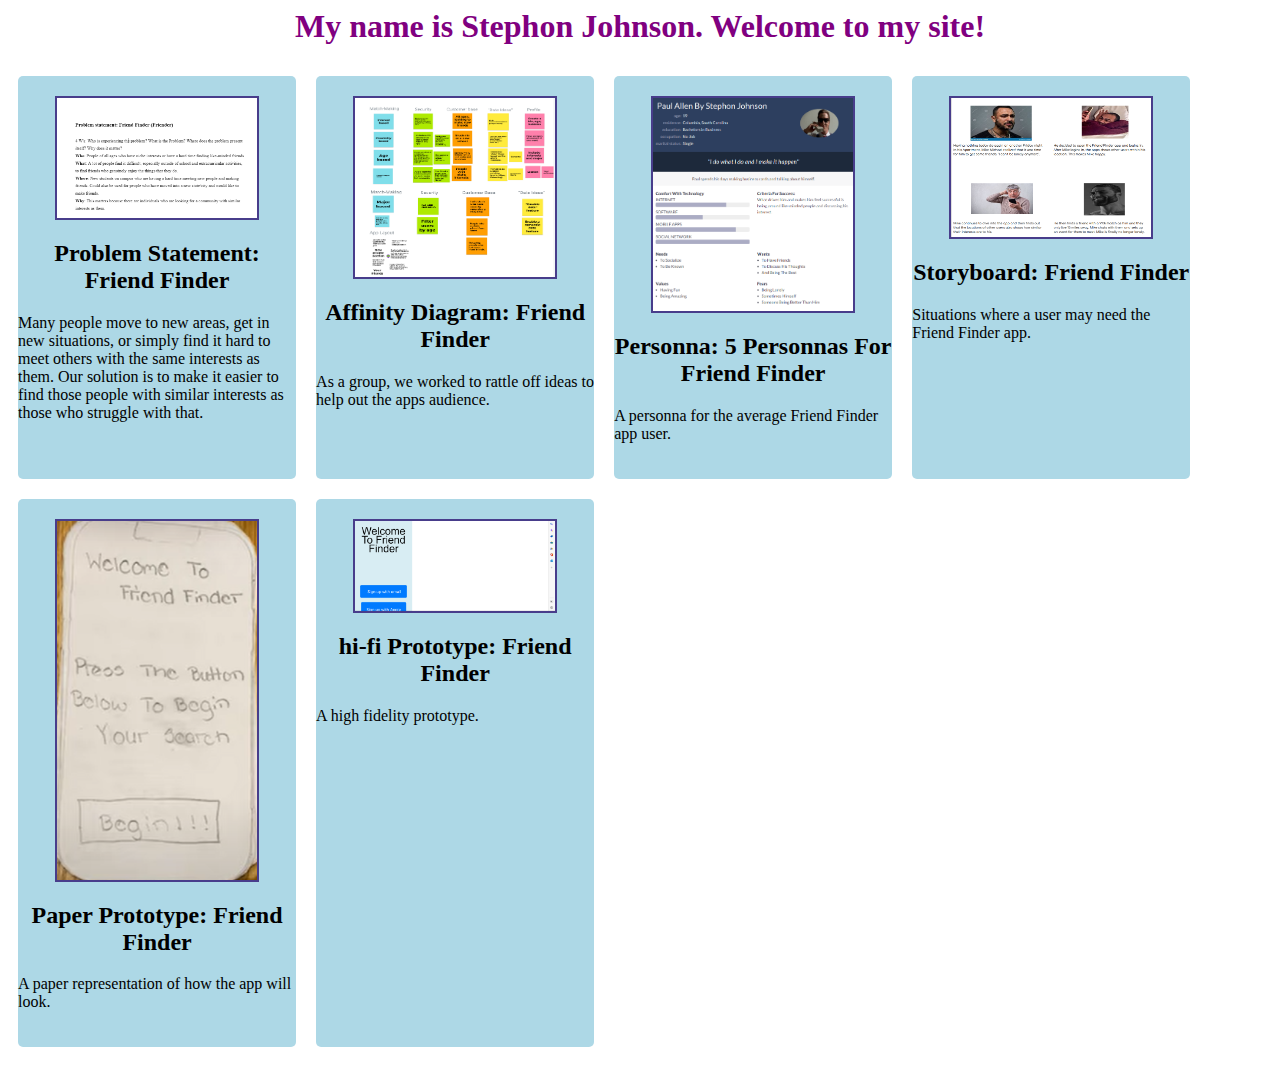
<file: index.html>
<DOCTYPE html>
<html>
    <head>
        <title>CSCE 190: Stephon Johnson</title>
        <link rel="stylesheet" href="styles.css">
    </head>
    <body>
        <h1>My name is Stephon Johnson. Welcome to my site!</h1>

        <div class="assignments">
        <!-- Problem Statement Assignment-->
            <section class="assignment">
                <a href="Files/Problem Statement - GitHub.pdf"><img src="Images/Problem-Statement.png"></a>
                
                <a href="Files/Problem Statement - GitHub.pdf"><h2>Problem Statement: Friend Finder</h2></a>
                <p>
                    Many people move to new areas, get in new situations, or simply find it hard to meet others with the same interests as them. Our solution is to make it easier to find those people with similar interests as those who struggle with that.
                </p>
            </section>

            <!-- Affinity Diagram Assignment -->
            <section class="assignment">
                <a href="Files/AffinityDiagram (1).pdf"><img src="Images/AffinityDiagram.png"></a>
                <a href="Files/AffinityDiagram (1).pdf"><h2>Affinity Diagram: Friend Finder</h2></a>
                <p>
                    As a group, we worked to rattle off ideas to help out the apps audience.
                </p>
            </section>

            <!-- Personna Assignment -->
            <section class="assignment">
                <a href="Files/CSCE 190 - Persona Team.pdf"><img src="Images/Personnas.png"></a>
                <a href="Files/CSCE 190 - Persona Team.pdf"><h2>Personna: 5 Personnas For Friend Finder</h2></a>
                <p>
                    A personna for the average Friend Finder app user.
                </p>
            </section>

            <!-- Storyboard Assignment -->
            <section class="assignment">
                <a href="Files/CSCE 190 Storyboard-merged.pdf"><img src="Images/storyboard.png"></a>
                <a href="Files/CSCE 190 Storyboard-merged.pdf"><h2>Storyboard: Friend Finder</h2></a>
                <p>
                    Situations where a user may need the Friend Finder app.
                </p>
            </section>
            
            <!-- Prototype Assignment -->
            <section class="assignment">
                <a href="https://www.youtube.com/watch?v=IQEaR9hOCm0"><img src="Images/Paper Prototype.png"></a>
                <a href="https://www.youtube.com/watch?v=IQEaR9hOCm0"><h2>Paper Prototype: Friend Finder</h2></a>
                <p>
                    A paper representation of how the app will look.
                </p>
            </section>
            <!-- Hi-Fi Assignment -->
            <section class="assignment">
                <a href="Files/Hi-Fi Prototype/src/index.html"><img src="Images/Hi-Fi.png"></a>
                <a href="Files/Hi-Fi Prototype/src/index.html"><h2>hi-fi Prototype: Friend Finder</h2></a>
                <p>
                    A high fidelity prototype.
                </p>
            </section>
        </div>    
    </body>
</html>
</file>
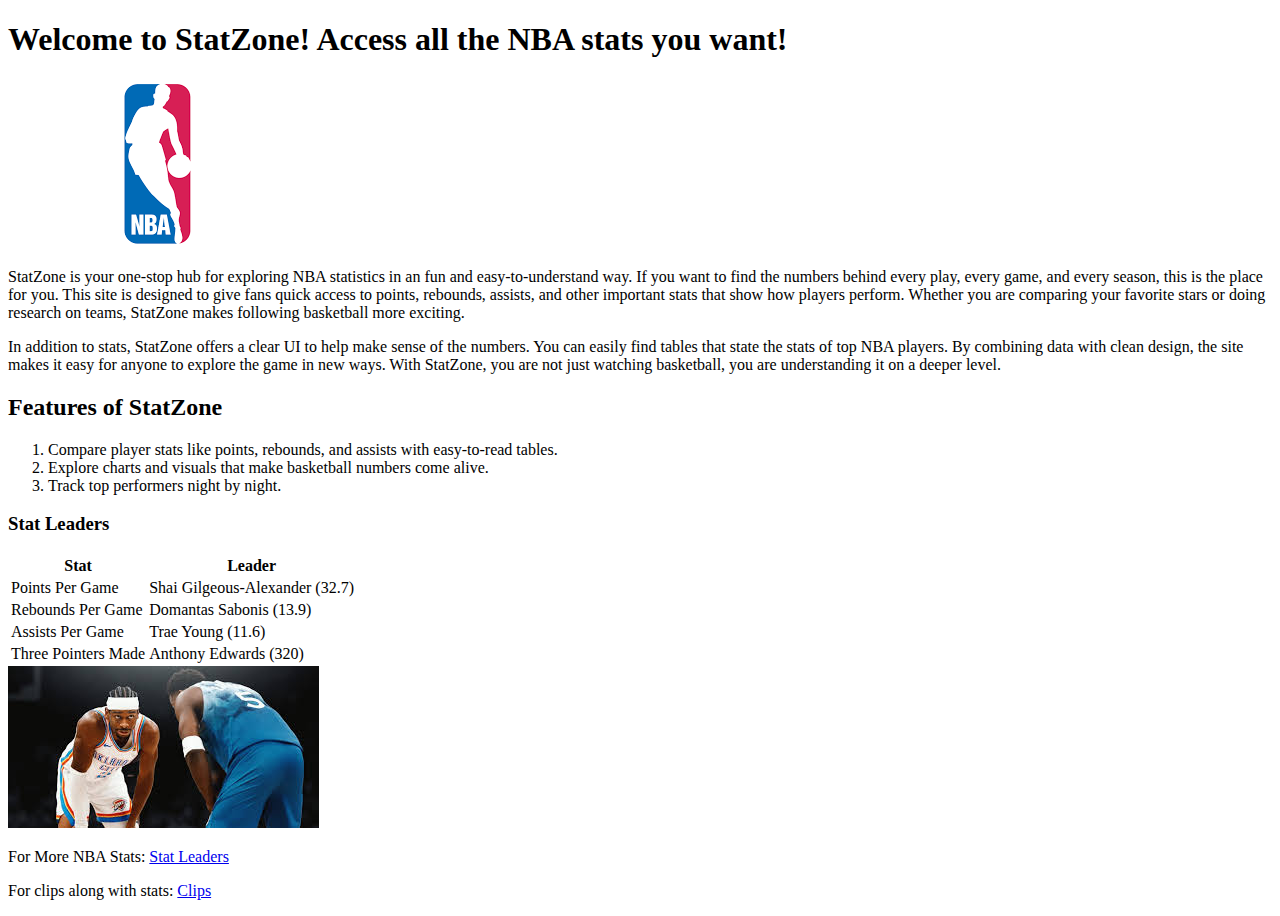
<file: csce242/assignments/01html/index.html>
<!DOCTYPE html>
<html lang="en">
<!--CSCE 242 Section 001 - Stephon Johnson-->
    <head>
        <title>StatZone</title>
    </head>
    <body>
        <!--Main Heading-->
        <h1>Welcome to StatZone! Access all the NBA stats you want!</h1>

        <!--First Image-->
        <img src="images/logo.png" alt="NBA Logo" />

        <!--Paragraphs-->
        <p>StatZone is your one-stop hub for exploring NBA statistics in an fun and easy-to-understand way. If you want to find the numbers behind every play, every game, and every season, this is the place for you. This site is designed to give fans quick access to points, rebounds, assists, and other important stats that show how players perform. Whether you are comparing your favorite stars or doing research on teams, StatZone makes following basketball more exciting.</p>
        <p>In addition to stats, StatZone offers a clear UI to help make sense of the numbers. You can easily find tables that state the stats of top NBA players. By combining data with clean design, the site makes it easy for anyone to explore the game in new ways. With StatZone, you are not just watching basketball, you are understanding it on a deeper level.</p>
        
        <!--Lists-->
        <h2>Features of StatZone</h2>
        <ol>
            <li>Compare player stats like points, rebounds, and assists with easy-to-read tables.</li>
            <li>Explore charts and visuals that make basketball numbers come alive.</li>
            <li>Track top performers night by night.</li>
        </ol>

        <!--Header and Lists-->
        <h3>Stat Leaders</h3>
        <table>
            <tr>
                <th>Stat</th>
                <th>Leader</th>
            </tr>
            <tr>
                <td>Points Per Game</td>
                <td>Shai Gilgeous-Alexander (32.7)</td>
            </tr>
            <tr>
                <td>Rebounds Per Game</td>
                <td>Domantas Sabonis (13.9)</td>
            </tr>
            <tr>
                <td>Assists Per Game</td>
                <td>Trae Young (11.6)</td>
            </tr>
            <tr>
                <td>Three Pointers Made</td>
                <td>Anthony Edwards (320)</td>
            </tr>
        </table>
        
        <!--2nd Image-->
        <img src="images/players.jpeg" alt="Shai Gilgeous-Alexander and Anthony Edwards" />

        <!--External Links-->
        <p>For More NBA Stats:
           <a href="https://www.espn.com/nba/stats">Stat Leaders</a>
        </p>
        <p>For clips along with stats:
           <a href="https://bucketlist.fans/">Clips</a>
        </p>
    </body>
</file>
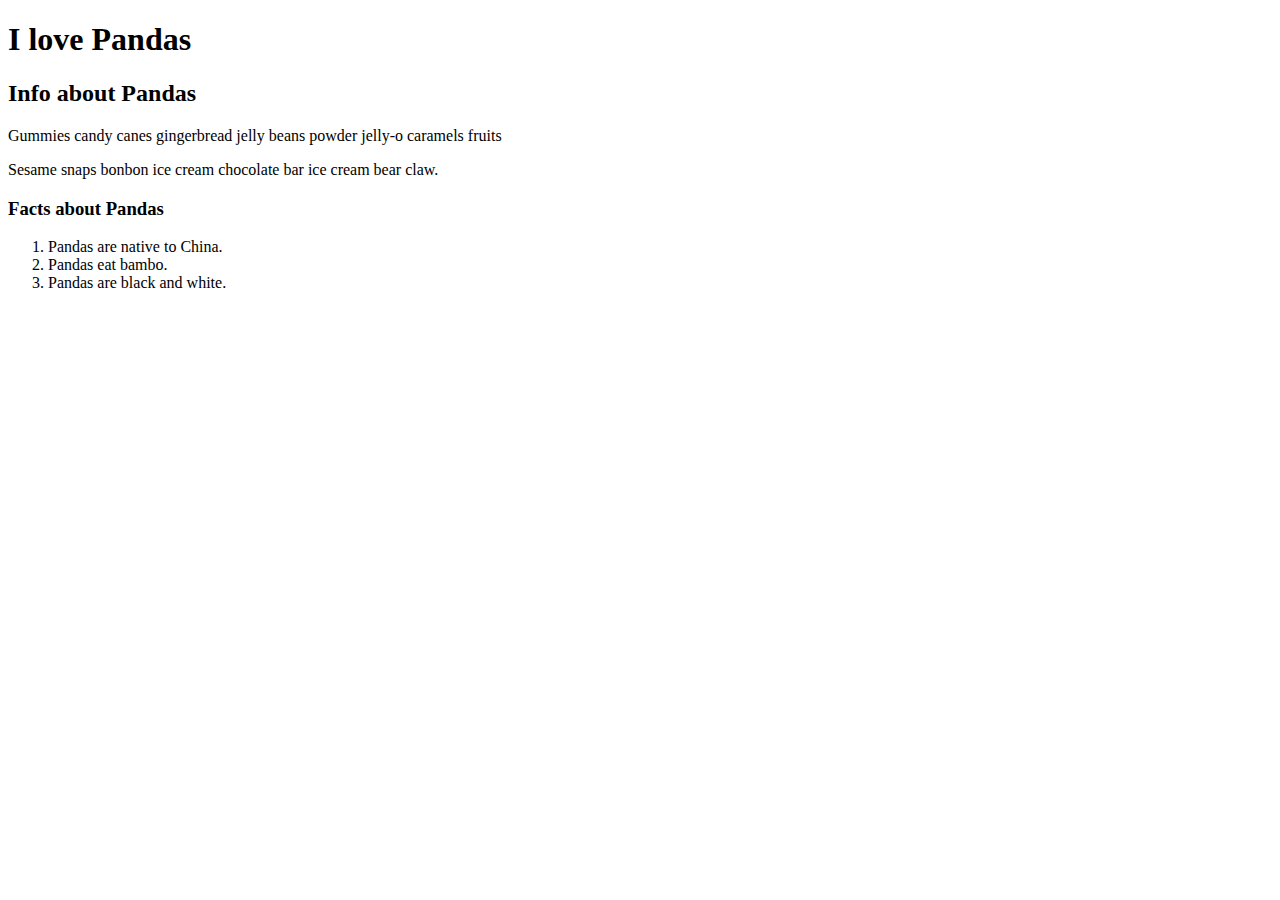
<file: csce242/examples/html/index.html>
<!DOCTYPE html>
<html lang="en">
    <head>
        <title>Pandas</title>
    </head>
    <body>
        <h1>I love Pandas</h1>
        <h2>Info about Pandas</h2>

        <p>Gummies candy canes gingerbread jelly beans powder jelly-o caramels fruits</p>
        <p>Sesame snaps bonbon ice cream chocolate bar ice cream bear claw.</p>

        <h3>Facts about Pandas</h3>
        <ol>
            <li>Pandas are native to China.</li>
            <li>Pandas eat bambo.</li>
            <li>Pandas are black and white.</li>
        </ol>
    </body>
</html>
</file>
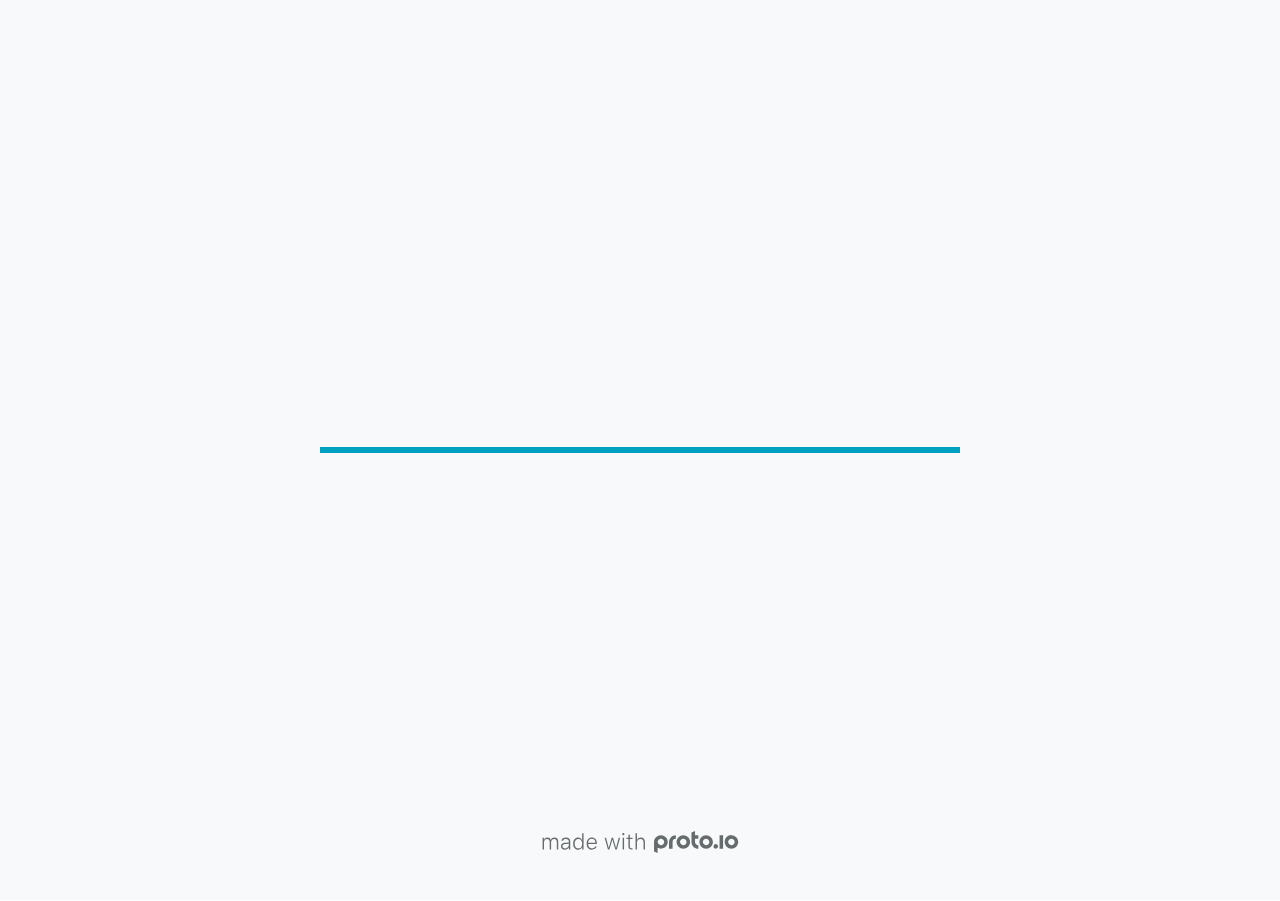
<file: Files/Hi-Fi Prototype/src/index.html>
<!DOCTYPE HTML>
	<head>

		<meta charset="utf-8">

		<title>CSCE 190 - Dream Team app - Proto.io</title>

		
			<meta name="HandheldFriendly" content="True">
			<meta name="MobileOptimized" content="390"> 

			
			
			
			<meta name="viewport" content="minimum-scale=1.00, maximum-scale=1.00, initial-scale=1.00, user-scalable=no, shrink-to-fit=no" />

			
				<meta name="apple-mobile-web-app-capable" content="yes" />
				<meta name="apple-mobile-web-app-status-bar-style" content="black-translucent" />
			

			<meta name="format-detection" content="telephone=no">


			

            
            <link rel="icon" sizes="192x192" href="./src/assets/branding/android-icon-hires.png">
            <link rel="icon" sizes="128x128" href="./src/assets/branding/android-icon.png">

            
            <link href="./src/assets/branding/apple-touch-icon-retina180.png" sizes="180x180" rel="apple-touch-icon">

            
            <link href="./src/assets/branding/apple-touch-icon-retina.png" sizes="114x114" rel="apple-touch-icon">

            
            <link href="./src/assets/branding/apple-touch-icon.png" sizes="57x57" rel="apple-touch-icon">

            
            <link href="./src/assets/branding/startup.png" media="(device-width: 320px)" rel="apple-touch-startup-image">

            
            <link href="./src/assets/branding/startup-retina.png" media="(device-width: 320px) and (device-height: 480px) and (-webkit-device-pixel-ratio: 2)" rel="apple-touch-startup-image">

            
            <link href="./src/assets/branding/startup-568.png" media="(device-width: 320px) and (device-height: 568px) and (-webkit-device-pixel-ratio: 2)" rel="apple-touch-startup-image">

            
            <link href="./src/assets/branding/startup-retina-6.png" media="(device-width: 375px) and (device-height: 667px) and (orientation: portrait) and (-webkit-device-pixel-ratio: 2)" rel="apple-touch-startup-image">

            
            <link href="./src/assets/branding/startup-retina-6plus.png" media="(device-width: 414px) and (device-height: 736px) and (orientation: portrait) and (-webkit-device-pixel-ratio: 3)" rel="apple-touch-startup-image">

            
            <link href="./src/assets/branding/startup-retina-6plus-landscape.png" media="(device-width: 414px) and (device-height: 736px) and (orientation: landscape) and (-webkit-device-pixel-ratio: 3)" rel="apple-touch-startup-image">

            
            <link href="./src/assets/branding/startup-ipad.png" media="(device-width: 768px) and (orientation: portrait)" rel="apple-touch-startup-image">

            
            <link href="./src/assets/branding/startup-ipad-landscape.png" media="(device-width: 768px) and (orientation: landscape)" rel="apple-touch-startup-image">

            
            <link href="./src/assets/branding/startup-ipad-retina.png" media="(device-width: 768px) and (orientation: portrait) and (-webkit-device-pixel-ratio: 2)" rel="apple-touch-startup-image">

            
            <link href="./src/assets/branding/startup-ipad-landscape-retina.png" media="(device-width: 768px) and (orientation: landscape) and (-webkit-device-pixel-ratio: 2)" rel="apple-touch-startup-image">

            
            <link href="./src/assets/branding/startup-ipad-pro.png" media="(device-width: 1024px) and (orientation: portrait) and (-webkit-device-pixel-ratio: 2)" rel="apple-touch-startup-image">

            
            <link href="./src/assets/branding/startup-ipad-pro-landscape.png" media="(device-width: 1024px) and (orientation: landscape) and (-webkit-device-pixel-ratio: 2)" rel="apple-touch-startup-image">

			<meta http-equiv="cleartype" content="on"> 


			 
		    <script type="text/javascript" src="./scripts/plugins/jquery/jquery.js"></script>

			
				<link rel="stylesheet" href="./stylesheets/player-export.css" />
				<script type="text/javascript" src="./scripts/player-export.js"></script>
			

			
			<script type="text/javascript" src="./libraries/common/components.js"></script> 
			<link type="text/css" rel="Stylesheet" href="./libraries/common/components.1.00.css" /> 

			
					<script type="text/javascript" src="./libraries/generic2/components.js"></script> 
					<link type="text/css" rel="Stylesheet" href="./libraries/generic2/components.1.00.css" /> 
				
					<script type="text/javascript" src="./libraries/ios7/components.js"></script> 
					<link type="text/css" rel="Stylesheet" href="./libraries/ios7/components.1.00.css" /> 
				
					<script type="text/javascript" src="./libraries/ios9/components.js"></script> 
					<link type="text/css" rel="Stylesheet" href="./libraries/ios9/components.1.00.css" /> 
				
				<script type="text/javascript" src="./data/data.js"></script> 
			

		<style>
			body { width: 390px; height: 844px; }
			.landscape, .landscape .prx-page { min-height: 390px; }
			.portrait, .portrait .prx-page { min-height: 844px; }
		</style>

		<script type="text/javascript">

			prx.ver = '6.8.11.0';
			prx.url.account = 'https://khaliljohnson.proto.io';
			prx.url.staticassets = 'https://gal.proto.io';
			prx.url.devices = 'https://dteyv52hbg2at.cloudfront.net/devices';
			prx.url.static = 'https://dteyv52hbg2at.cloudfront.net';
			prx.url.siteurl = 'proto.io';
			prx.url.crossmsg = 'https://khaliljohnson.proto.io';

			prx.nodejsassetsserver = {};
			prx.nodejsassetsserver.host = ".proto.io";
			prx.nodejsassetsserver.subdomainprefix = "https://a3";
			prx.nodejsassetsserver.maxsubdomains = "20";

			prx.device_library = 'ios9';
			prx.devices[prx.device] = {
				name: prx.device
				,defaultOrientation: 'portrait'
				,portrait_applies: 1 //new
				,portrait: [390,844]
				,landscape_applies: 1 //new
				,landscape: [844,390]
				,allow_orientation_change: 1 //new
				,statusbar_skin: 'default' // new
				,statusbarheightportrait: 0
				,statusbarheightlandscape: 0
				,navigationbar_skin: 'default' //new
				,navigationbarheightportrait: 0
				,navigationbarheightlandscape: 0
				,normalportrait: [390,844]
				,normallandscape: [844,390]
				,device_s3bucket: 'd745dfc1-3990-4cd7-b321-932497072f14'
				,dpr: '1.00'
				,deviceType: "iphone13"
                ,showiPhoneXNotch: false
                ,hasCustomSkinNotch: false
				,appleWatchRoundedCorners: false
				,scrollType: "default"
				,initialscale: 1.00
				,targetdensitydpi: "device-dpi"
			}
			// save a copy of the device in the player state
			prx.currentPlayerStatus.projectDevice = prx.toolbox.clone(prx.devices[prx.device]);
			prx.currentPlayerStatus.targetDevice = {"ISANDROIDTABLET":0,"ISIPOD":0,"ISCHROME":0,"ISIOS":1,"ISMSIE":0,"ISMOZILLA":0,"isAndroid-Pad":0,"ISOPERA":0,"ISWEBKIT":0,"SOSVERSION":{"CBUILDVER":"","CMAJORVER":"","CMINORVER":"","CTEXT":"","IMINORVER":0,"IMAJORVER":0,"IBUILDVER":0},"ISIPAD":0,"ISMOBILE":1,"ISSAFARI":0,"ISIPHONE":1,"ISWINDOWS":0,"ISWINDOWSTOUCH":0,"ISDEVICE":1,"ISANDROID":0,"ISCUSTOM":0};
			prx.releaseChannel = 'stable';

			prx.projectsettings.id = '29cb145b-a30c-4902-8d47-4e9a773541f9';
			prx.projectsettings.s3b = 'khaliljohnson-1387285-a9ba1316-f8ae-7f61-98d9be51ff08f76f';
			prx.projectsettings.account = 'khaliljohnson';
			prx.projectsettings.statusbar = '0'; 
			prx.projectsettings.statusbarapplies = '0';
			prx.projectsettings.navigationbar = '0';
			prx.projectsettings.navigationbarapplies = '0';
			prx.projectsettings.initialpageid = -1;
			
			
			prx.projectsettings.flashactions = 1;
			prx.projectsettings.gatrackingcode = '';

			prx.export2html = '1' == true;
			prx.mobPlayer = 0;

			prx.user.country = 'US';

			prx.s3Links = []; 
			var sLinkedAssets = [];
			
				sLinkedAssets["p29cb145b-a30c-4902-8d47-4e9a773541f9_8f1fb4f9a065bc225e16b32d093d6c49.7"]="https://th.bing.com/th/id/OIP.f6hXaNI_Ikq7JvpIlN6KrgHaF-?w=228&h=183&c=7&r=0&o=5&pid=1.7";
				
				sLinkedAssets["p29cb145b-a30c-4902-8d47-4e9a773541f9_8f3d4dead21425f096ecaf57038d6679"]="https://th.bing.com/th/id/OIP.Jb-4WLPHLLtnNVT2-kt8XgHaE8?pid=ImgDet&rs=1";
				
				sLinkedAssets["p29cb145b-a30c-4902-8d47-4e9a773541f9_8f58f0e1b495791d7c2757cf3f267057.7"]="https://th.bing.com/th/id/OIP.UqXU9iC5NrOHv3KVpmgsjQHaE8?w=259&h=180&c=7&r=0&o=5&pid=1.7";
				

			prx.csrf_token = 'D4C1ECEE1B26FE31D8F70F9D4AA311D53469745D33619F25E1B0263309E04EAC';

            

            
                            prx.assetsAccessToken = "eyJ0eXAiOiJKV1QiLCJhbGciOiJIUzI1NiJ9.eyJkIjp7InVpZCI6Ii0xIiwicHJvamVjdF9pZCI6IjI5Y2IxNDViLWEzMGMtNDkwMi04ZDQ3LTRlOWE3NzM1NDFmOSJ9LCJ2IjowLCJleHAiOjE2NjkyNTQ4NjUsImlhdCI6MTY2OTA3NDg2NX0.BqZjKhyYpwzfnHVhQq-ObTiQ957VazQrwtB8nHHsf0I";

			prx.iniPlayer.iniPreLoad();

		</script>
	</head>

	

			<body class="player device-cursor-touch mobile-device-true " " id="mbd" >

				
				<div id="window-wrapper">
					<div id="dragarea"></div>
					<div id="statusbar"></div>
					<div id="underlay" style=""></div>

					<div class="prx-page" data-role="page" id="p-1" data-id="1"></div>
					
								<div class="prx-page" data-role="page" id="p-2" data-id="2"></div>
							
								<div class="prx-page" data-role="page" id="p-3" data-id="3"></div>
							
								<div class="prx-page" data-role="page" id="p-5" data-id="5"></div>
							
								<div class="prx-page" data-role="page" id="p-6" data-id="6"></div>
							
								<div class="prx-page" data-role="page" id="p-7" data-id="7"></div>
							
								<div class="prx-page" data-role="page" id="p-9" data-id="9"></div>
							
								<div class="prx-page" data-role="page" id="p-10" data-id="10"></div>
							
								<div class="prx-page" data-role="page" id="p-11" data-id="11"></div>
							
								<div class="prx-page" data-role="page" id="p-12" data-id="12"></div>
							
								<div class="prx-page" data-role="page" id="p-14" data-id="14"></div>
							
								<div class="prx-page" data-role="page" id="p-15" data-id="15"></div>
							
								<div class="prx-page" data-role="page" id="p-16" data-id="16"></div>
							
					<div id="navigationbar"></div>
					<div id="overlay"></div>
					<div id="trash"></div>
					<div id="quick-audios"></div>
				</div>

				 
			<div id="loader-wrapper">
				
				<div class="progress">
					<div class="progress-bar"></div>
				</div>
				<div id="poweredby"></div>
			</div>
			


			</body>
		

</html>
</file>
<file: styles.css>
styles.css

body {
    background-color: #8b0000;
    font-family: 'Courier New', Courier, monospace;
}

.assignments {
display: flex;
flex-wrap: wrap;

}

.assignment {
    width: 22%;
    padding: 10px;
    margin: 10px;
    padding: 20px 0;
    background: lightblue;
    border-radius: 5px;
}

.assignment img{
    width:200px;
    margin: 10px;
    border: 2px solid #483D8B;
    display: block;
    margin: auto;
}

h1 {
    color:purple;
    text-align: center;
}

h2{
    text-align: center;
}

a
{
    text-decoration: none;
    color: black;
}
a:hover{
    color: maroon;
}
</file>
<file: Files/Hi-Fi Prototype/src/stylesheets/player-export.css>
/*!
 * 
 *                                                                       
 *                              ::;;;;                                   
 *    ::,,,,::    ::,,  ,,,,::::::11ii::,,::,,,,::      ::::,,::,,,,::   
 *  ,,111111ii,,::1111::111111ii::111111::111111ii,,    ii11,,ii111111,, 
 *  11ii::;;11;;ii11::iiii::;;11;;11ii::ii11::::11ii    ii11;;11;;::ii11 
 *  11;;  ::11ii11;;::11ii  ::11ii11ii,,iiii..  iiii    ii11;;11::  ;;11 
 *  1111;;ii11;;11;;,,ii11::ii11;;ii11;;;;11;;;;11;;;;;;ii11::11ii;;11ii 
 *  11111111;;::11;;  ::ii1111;;  ::ii11::ii1111ii::11ii;;11,,;;1111ii:: 
 *  11;;,,::  ,,::,,      ::,,        ::::  ::::    ,,,,::::    ::,,     
 *  ;;;;                                                                 
 *                                                                       
 *  Build: 11/8/2022, 10:20:15 AM
 */

/*!
 * Waves v0.5.5
 * http://fian.my.id/Waves
 *
 * Copyright 2014 Alfiana E. Sibuea and other contributors
 * Released under the MIT license
 * https://github.com/fians/Waves/blob/master/LICENSE
 */.mask-inner{position:relative;background-size:100% 100%;background-repeat:no-repeat}.mask-inner .mask-inner{transform:none!important}.mask-border .mborder,.mask-filter{height:100%;width:100%}.mask-border .mborder{border:1px solid hsla(0,0%,100%,.8);position:absolute;pointer-events:none}.mask-border .area-border{border:1px solid #00a1c0;left:0;top:0;position:absolute;transform-origin:0 0;box-sizing:border-box}.mask-border .mask-radius{width:100%;height:100%;overflow:hidden;position:absolute}.mask-border .mask-radius .mask-radius-border{position:relative;width:100%;height:100%;border:1px solid hsla(0,0%,100%,.8)}.mask-border.hide-handles .prx-resizable-handle{opacity:0;pointer-events:none!important}.mask-border.hide-handles .area-border{border:1px dashed #b4bcbf}.mask-wrapper{overflow:hidden;height:100%;pointer-events:none}.mask-wrapper.borderPos-inside{box-sizing:border-box}.mask-wrapper.borderPos-outside{width:100%;height:100%}.mask-wrapper.borderPos-outside .mask-inner{box-sizing:content-box}.mask-edit-mode-handles{pointer-events:none}.mask-edit-mode-handles.hide-handles .prx-resizable-handle,.mask-edit-mode-handles.hide-handles .prx-rotate-handle{opacity:0;pointer-events:none!important}.mask-edit-mode-handles.hide-handles .xborder{border-color:#b4bcbf!important}abbr,address,article,aside,audio,b,blockquote,body,caption,cite,code,dd,del,dfn,div,dl,dt,em,fieldset,figure,footer,form,h1,h2,h3,h4,h5,h6,header,hgroup,html,i,iframe,img,ins,kbd,label,legend,li,mark,menu,nav,object,ol,p,pre,q,samp,section,small,span,strong,sub,sup,table,tbody,td,tfoot,th,thead,time,tr,ul,var,video{margin:0;padding:0;border:0;outline:0;font-size:100%;background:transparent}article,aside,details,figcaption,figure,footer,header,hgroup,nav,section{display:block}audio,canvas,video{display:inline-block;*display:inline;*zoom:1}[hidden],audio:not([controls]){display:none}html{font-size:100%;-webkit-text-size-adjust:100%;-ms-text-size-adjust:100%}body{margin:0;font-size:13px}body,button,input,select,textarea{font-family:sans-serif;color:#222}a{color:#00e}a:visited{color:#551a8b}a:hover{color:#06e}a:focus{outline:thin dotted}a:active,a:hover{outline:0}abbr[title]{border-bottom:1px dotted}b,strong{font-weight:700}blockquote{margin:1em 40px}dfn{font-style:italic}hr{display:block;height:1px;border:0;border-top:1px solid #ccc;margin:1em 0;padding:0}ins{background:#ff9;text-decoration:none}ins,mark{color:#000}mark{background:#ff0;font-style:italic;font-weight:700}code,kbd,pre,samp{font-family:monospace,serif;_font-family:courier new,monospace;font-size:1em}pre{white-space:pre;white-space:pre-wrap;word-wrap:break-word}q{quotes:none}q:after,q:before{content:"";content:none}small{font-size:85%}sub,sup{font-size:75%;line-height:0;position:relative;vertical-align:baseline}sup{top:-.5em}sub{bottom:-.25em}ol,ul{margin:1em 0;padding:0 0 0 40px}dd{margin:0 0 0 40px}nav ol,nav ul{list-style:none;list-style-image:none;margin:0;padding:0}img{border:0;-ms-interpolation-mode:bicubic}svg:not(:root){overflow:hidden}figure,form{margin:0}fieldset{margin:0}fieldset,legend{border:0;padding:0}legend{*margin-left:-7px}button,input,select,textarea{font-size:100%;margin:0;vertical-align:baseline;*vertical-align:middle}button,input{line-height:normal;*overflow:visible}table button,table input{*overflow:auto}[role=button],button,input[type=button],input[type=reset],input[type=submit]{-webkit-appearance:button}input[type=checkbox],input[type=radio]{box-sizing:border-box;padding:0}input[type=search]{-webkit-appearance:textfield;-moz-box-sizing:content-box;-webkit-box-sizing:content-box;box-sizing:content-box}input[type=search]::-webkit-search-decoration{-webkit-appearance:none}button::-moz-focus-inner{border:0;padding:0}textarea{overflow:auto;vertical-align:top;resize:vertical}input:invalid,textarea:invalid{background-color:#f0dddd}table{border-collapse:collapse;border-spacing:0}td{vertical-align:top}.nocallout{-webkit-touch-callout:none}textarea[contenteditable]{-webkit-appearance:none}.gifhidden{position:absolute;left:-100%}.ir{display:block;border:0;text-indent:-999em;overflow:hidden;background-color:transparent;background-repeat:no-repeat;text-align:left;direction:ltr}.ir br{display:none}.hidden{display:none!important;visibility:hidden}.visuallyhidden{border:0;clip:rect(0 0 0 0);height:1px;margin:-1px;overflow:hidden;padding:0;position:absolute;width:1px}.visuallyhidden.focusable:active,.visuallyhidden.focusable:focus{clip:auto;height:auto;margin:0;overflow:visible;position:static;width:auto}.invisible{visibility:hidden}.clearfix:after,.clearfix:before{content:"";display:table}.clearfix:after{clear:both}.clearfix{*zoom:1}@media print{*{background:transparent!important;color:#000!important;text-shadow:none!important;filter:none!important;-ms-filter:none!important}a,a:visited{text-decoration:underline}a[href]:after{content:" (" attr(href) ")"}abbr[title]:after{content:" (" attr(title) ")"}.ir a:after,a[href^="#"]:after,a[href^="javascript:"]:after{content:""}blockquote,pre{border:1px solid #999;page-break-inside:avoid}thead{display:table-header-group}img,tr{page-break-inside:avoid}img{max-width:100%!important}@page{margin:.5cm}h2,h3,p{orphans:3;widows:3}h2,h3{page-break-after:avoid}}#eval-iframe{display:none}body{-webkit-appearance:none;-webkit-box-flex:1;-webkit-touch-callout:none;-webkit-tap-highlight-color:rgba(0,0,0,0)}*{-webkit-user-select:none;-khtml-user-select:none;-moz-user-select:-moz-none;-o-user-select:none;user-select:none}input,textarea{-webkit-user-select:text;-khtml-user-select:text;-moz-user-select:text;-o-user-select:text;user-select:text}#dragarea{font-family:Helvetica,Arial,sans-serif;text-align:left}.text{height:95%;overflow:auto}.wrap{overflow:hidden}.pos,.spos{position:absolute}.action-highlight{position:absolute;top:0;left:0;height:100%;width:100%;background:rgba(255,255,0,.5);background:rgba(64,208,255,.3);opacity:0;pointer-events:none;-webkit-transition:opacity .2s ease-in;transition:opacity .2s ease-in;border:2px solid #40c8f4;padding:3px;box-sizing:border-box}.action-highlight-simple-visible,.action-highlight-visible{opacity:1}#appModeNote{background-color:#333;border-top:5px solid #000;bottom:0;color:#f0f0f0;display:none;font-family:helvetica;left:0;padding:10px 0;position:fixed;text-align:center;width:100%}#appModeNote em{display:block;font-size:20px;font-weight:700;line-height:26px}#appModeNote span{display:block;font-size:14px;line-height:20px}.hidden{display:none}.prx-page.loadedFrom{display:block}.prx-page.loadedTo{z-index:999999}.prx-page.loadedTo-1{z-index:10000000}.prx-page.loadedTo-2{z-index:10000001}.prx-page.loadedTo-3{z-index:10000002}.prx-page.loadedTo-4{z-index:10000003}.prx-page.loadedTo-5{z-index:10000004}.prx-page.loadedTo-6{z-index:10000005}.prx-page.loadedTo-7{z-index:10000006}.prx-page.loadedTo-8{z-index:10000007}.prx-page.loadedTo-9{z-index:10000008}.prx-page.loadedTo-10{z-index:10000009}.prx-page.loadedTo-11{z-index:10000010}.prx-page.loadedTo-12{z-index:10000011}.prx-page.loadedTo-13{z-index:10000012}.prx-page.loadedTo-14{z-index:10000013}.prx-page.loadedTo-15{z-index:10000014}.prx-page.loadedTo-16{z-index:10000015}.prx-page.loadedTo-17{z-index:10000016}.prx-page.loadedTo-18{z-index:10000017}.prx-page.loadedTo-19{z-index:10000018}.prx-page.loadedTo-20{z-index:10000019}.prx-page.loadedTo-21{z-index:10000020}.prx-page.loadedTo-22{z-index:10000021}.prx-page.loadedTo-23{z-index:10000022}.prx-page.loadedTo-24{z-index:10000023}.prx-page.loadedTo-25{z-index:10000024}.prx-page.loadedTo-26{z-index:10000025}.prx-page.loadedTo-27{z-index:10000026}.prx-page.loadedTo-28{z-index:10000027}.prx-page.loadedTo-29{z-index:10000028}.prx-page.loadedTo-30{z-index:10000029}#navigationbar,#statusbar{background:transparent 0 0;display:block;width:100%;border:0;top:0;position:fixed;z-index:1}#loader-wrapper{background:#f8f9fa;height:100%;left:0;position:fixed;top:0;width:100%;z-index:99999;font-size:11px}#loader-wrapper .progress{position:absolute;top:50%;left:50%;transform:translate(-50%,-50%);-ms-transform:translate(-50%,-50%);-webkit-transform:translate(-50%,-50%);width:50%;height:4px;background-color:#ddd}#loader-wrapper .progress-bar{position:relative;width:0;height:4px;-webkit-transition:.4s linear;-moz-transition:.4s linear;-o-transition:.4s linear;transition:.4s linear;-webkit-transition-property:width,background-color;-moz-transition-property:width,background-color;-o-transition-property:width,background-color;transition-property:width,background-color}#loader-wrapper .progress-bar:before,.progress-bar:after{content:"";position:absolute;top:0;left:0;right:0}#loader-wrapper .progress-bar:before{bottom:0;background-color:#ddd}#loader-wrapper .progress-bar:after{z-index:2;bottom:0;background:#00a1c0}#loader-wrapper #app-icon{position:absolute;top:50%;left:50%;transform:translate(-50%,-150%);-ms-transform:translate(-50%,-150%);-webkit-transform:translate(-50%,-150%);width:114px;height:114px}#loader-wrapper #poweredby{position:absolute;bottom:5%;left:50%;transform:translate(-50%);-ms-transform:translate(-50%);-webkit-transform:translate(-50%);width:100%;height:16px;background-image:url(/images/player/player-logo.svg);background-repeat:no-repeat;background-position:top;background-size:auto 200%;z-index:99999}body{-moz-transition:opacity .3s linear;-o-transition:opacity .3s linear;-webkit-transition:opacity .3s linear;transition:opacity .3s linear}.reloading{background:#fff!important;opacity:0}@media (min-width:481px) and (max-width:1079px){#loader-wrapper .progress,#loader-wrapper .progress-bar{height:4px}}@media (min-width:1080px){#loader-wrapper #poweredby{height:24px}#loader-wrapper .progress,#loader-wrapper .progress-bar{height:6px}}@media (width:1280px) and (height:768px){#loader-wrapper .progress,#loader-wrapper .progress-bar{height:2px}}.pointer-events-none{pointer-events:none!important}body .prx-page{-webkit-trans1form:translate3d(0,0,0)}.prx-page .type-symbol .box{-w1ebkit-transform:translateZ(0)}html{background:transparent}body{background:#fff;overflow:hidden}body.mobile-device-true *{-webkit-text-size-adjust:100%}body.mobile-device-false *{-webkit-text-size-adjust:initial}#window-wrapper{width:100%;height:100%;overflow:hidden;position:relative}#dragarea{background:transparent;display:none}#overlay,#quick-audios,#trash,#underlay{position:absolute;top:0;left:0}#quick-audios,#trash{display:none}.visible{display:block!important}.iScrollHorizontalScrollbar,.iScrollVerticalScrollbar{z-index:auto!important}.overlay{position:fixed;left:0;right:0;bottom:0;top:0}.ui-mobile-viewport-transitioning,.ui-mobile-viewport-transitioning .prx-page{o1verflow:visible!important}.box[style*="z-index:0;"],.box[style*="z-index: 0;"]{z-index:auto!important}.box[data-mpoverlay="1"]{pos1ition:fixed}#temp-for-external-link{display:none}#dragarea,html{background:transparent!important}.hide{display:none!important}*{outline:none}.ghost-component,.ghost-component *,.ghost-component .box *{pointer-events:none!important}#statusbar{position:fixed!important}.prx-page{position:absolute;display:none}.prx-page.prx-page-active,.prx-page[class*=prx-page-transitioning-]{display:block}.prx-page[class*=prx-page-transitioning-]{overflow:hidden}.prx-page.prx-page-transitioning-overlay-in-source,.prx-page.prx-page-transitioning-overlay-out-target{overflow:visible}.prx-page.prx-page-below{z-index:10}.prx-page.prx-page-above{z-index:20}#overlay{z-index:30}.prx-page.prx-page-transition-flip,.prx-page.prx-page-transition-turn{-webkit-backface-visibility:hidden;-moz-backface-visibility:hidden;backface-visibility:hidden}.prx-page.prx-page-transition-turn{-webkit-transform:translateZ(0);-moz-transform:translateZ(0);-webkit-transform-origin:0 center;-moz-transform-origin:0 center;transform-origin:0 center;transform:translateZ(0)}.prx-page.prx-page-transition-flow:not(.prx-page-transition-flow-overlay),.prx-page.prx-page-transition-overlay-top{box-shadow:0 0 20px rgba(0,0,0,.4)}.prx-page-above.prx-page-transition-notificationInWatchOS{transition:background-color .45s ease-out}.prx-page-above.prx-page-transition-notificationInWatchOS.prx-page-transition-notificationInWatchOS-notification-in{background-color:transparent!important;transition:background-color 0s ease-out}.device-cursor-touch,.device-cursor-touch *{cursor:url(/images/player/touch-cursor-64.png) 32 32,default!important;cursor:-webkit-image-set(url("/images/player/touch-cursor-64.png") 1x,url("/images/player/touch-cursor-64@2x.png") 2x) 32 32,default!important}.device-cursor-web,.device-cursor-web *{cursor:default}.device-cursor-web .delayedtap,.device-cursor-web .delayedtap *,.device-cursor-web .interaction-click,.device-cursor-web .interaction-click *,.device-cursor-web .interaction-tap,.device-cursor-web .interaction-tap *,.device-cursor-web .release,.device-cursor-web .release *,.device-cursor-web .touch,.device-cursor-web .touch *{cursor:pointer;cursor:hand}.device-cursor-web [data-component-type=text]{cursor:default}.device-cursor-web .move,.device-cursor-web .move *{cursor:move}.device-cursor-web input,.device-cursor-web textarea{cursor:text}.do-chrome-fix #window-wrapper{-webkit-perspective:1}.do-chrome-fix .pos{-webkit-backface-visibility:hidden;-webkit-transform:translateZ(0)}.do-chrome-fix *{-w1ebkit-transform:translateZ(0) scale(1) scaleX(1) skew(0deg,0deg) skewX(0deg) skewY(0deg) rotateX(0deg) rotateY(0deg) rotate(0deg)}.do-chrome-fix.dont-do-chrome-fix #window-wrapper{-webkit-perspective:none}.do-chrome-fix.dont-do-chrome-fix .pos{-webkit-backface-visibility:visible;-webkit-transform:none}.prx-page-transitioning:not(.prx-page-transitioning-overlay-in-source):not(.loadedFrom) [data-mpoverlay="1"]{display:none}#fps{position:fixed;z-index:9999;font-size:18px;top:20px;left:20px;background:rgba(0,0,0,.8);border-radius:6px;color:#fff;padding:3px 10px}#fps,.cbutton{pointer-events:none}.cbutton{position:absolute;display:inline-block;padding:0;border:none;background:none;color:#286aab;font-size:1.4em;overflow:visible;-webkit-transition:color .7s;transition:color .7s;-webkit-tap-highlight-color:rgba(0,0,0,0)}.cbutton.cbutton--click,.cbutton:focus{outline:none;color:#3c8ddc}.cbutton:after{position:absolute;width:100%;height:100%;border-radius:50%;content:"";opacity:0;pointer-events:none}.cbutton--effect-jelena:after{border:3px solid hsla(0,0%,82.7%,.7)}.cbutton--effect-jelena.cbutton--click:after{-webkit-animation:anim-effect-jelena .3s ease-out forwards;animation:anim-effect-jelena .3s ease-out forwards}@-webkit-keyframes anim-effect-jelena{0%{opacity:1;-webkit-transform:scale3d(.6,.6,1);transform:scale3d(.6,.6,1)}to{opacity:0;-webkit-transform:scale3d(1.2,1.2,1);transform:scale3d(1.2,1.2,1)}}@keyframes anim-effect-jelena{0%{opacity:1;-webkit-transform:scale3d(.5,.5,1);transform:scale3d(.5,.5,1)}to{opacity:0;-webkit-transform:scale3d(1.2,1.2,1);transform:scale3d(1.2,1.2,1)}}.cbutton--effect-sanja:after{background:hsla(0,0%,75.3%,.3)}.cbutton--effect-sanja.cbutton--click:after{-webkit-animation:anim-effect-sanja 1s ease-out forwards;animation:anim-effect-sanja 1s ease-out forwards}@-webkit-keyframes anim-effect-sanja{0%{opacity:1;-webkit-transform:scale3d(.5,.5,1);transform:scale3d(.5,.5,1)}25%{opacity:1;-webkit-transform:scaleX(1);transform:scaleX(1)}to{opacity:0;-webkit-transform:scaleX(1);transform:scaleX(1)}}@keyframes anim-effect-sanja{0%{opacity:1;-webkit-transform:scale3d(.5,.5,1);transform:scale3d(.5,.5,1)}25%{opacity:1;-webkit-transform:scaleX(1);transform:scaleX(1)}to{opacity:0;-webkit-transform:scaleX(1);transform:scaleX(1)}}#log{position:fixed;z-index:9999;font-size:24px;top:20px;right:20px;pointer-events:none}.watchOSscrollbars .iScrollVerticalScrollbar{position:fixed!important;width:12px!important;background-color:hsla(0,0%,100%,.3)!important;border-radius:8px!important;z-index:99999!important}.watchOSscrollbars .iScrollIndicator{background:#fff!important;border-radius:8px!important;left:2px!important;width:8px!important}.applewatch-rounded-corners{-webkit-clip-path:inset(0 0 0 0 round 63px);clip-path:inset(0 0 0 0 round 63px)}.group-action-prediv{position:absolute}.player .type-symbol.type-symbol-transparent .group-action-prediv{pointer-events:auto}.initialise-hidden-container{display:block!important;visibility:hidden!important}.a-enter-vr{height:0!important}.fullscreen-vr .prx-page{transform:none!important;position:fixed!important}

/*!
 * Waves v0.5.5
 * http://fian.my.id/Waves
 *
 * Copyright 2014 Alfiana E. Sibuea and other contributors
 * Released under the MIT license
 * https://github.com/fians/Waves/blob/master/LICENSE
 */.waves-effect{position:relative;overflow:hidden}.waves-effect.box{position:absolute}.waves-effect .waves-ripple{position:absolute;border-radius:50%;width:100px;height:100px;margin-top:-50px;margin-left:-50px;opacity:0;background-color:rgba(0,0,0,.2);pointer-events:none}.waves-effect.waves-light .waves-ripple{background-color:hsla(0,0%,100%,.4)}.waves-button,.waves-circle{-webkit-mask-image:-webkit-radial-gradient(circle,#fff 100%,#000 0);mask-image:radial-gradient(circle,#fff 100%,#000 0)}.waves-button,.waves-button-input,.waves-button:hover,.waves-button:link,.waves-button:visited{white-space:nowrap;vertical-align:middle;cursor:pointer;border:none;outline:none;color:inherit;background-color:transparent;font-size:14px;text-align:center;text-decoration:none;z-index:1}.waves-button{padding:10px 15px;border-radius:2px}.waves-button-input{margin:0;padding:10px 15px}.waves-input-wrapper{border-radius:2px;vertical-align:bottom}.waves-input-wrapper.waves-button{padding:0}.waves-input-wrapper .waves-button-input{position:relative;top:0;left:0;z-index:1}.waves-block{display:block}a.waves-effect .waves-ripple{z-index:-1}#loader-wrapper #poweredby{background-image:url(../images/player/player-logo.svg)!important}.device-cursor-touch,.device-cursor-touch *{cursor:url(../images/player/touch-cursor-64.png) 32 32,default!important;cursor:-webkit-image-set(url("../images/player/touch-cursor-64.png") 1x,url("../images/player/touch-cursor-64@2x.png") 2x) 32 32,default!important}
</file>
<file: Files/Hi-Fi Prototype/src/libraries/common/components.1.00.css>
.type-shapes .shape-wrapper{width:100%;height:100%;-moz-box-sizing:border-box;-webkit-box-sizing:border-box;box-sizing:border-box;background-clip:content-box}.type-shapes .shapes-text-container{position:absolute;top:0;left:0;right:0;display:table;width:100%;height:100%;text-align:center}.type-shapes .shapes-text-container>span{display:table-cell;vertical-align:middle}.type-shapes svg{overflow:visible}.player .type-symbol{overflow:hidden}.player .type-symbol.symbol-scroll{-webkit-perspective:1000}.player .type-symbol.type-symbol-transparent{pointer-events:none !important}.player .type-symbol.type-symbol-transparent .box{pointer-events:auto}.type-symbol.fullscreen{transform:none !important;width:100vw !important;height:100vh !important}.type-symbol>.type-symbol-hover-message,.type-symbol.ui-draggable-dragging:hover>.type-symbol-hover-message,.type-symbol.prx-resizable-resizing:hover>.type-symbol-hover-message{display:none;position:absolute;color:#fff;font-family:Helvetica,Arial,sans-serif !important;background:rgba(0,0,0,.7);top:50%;left:50%;text-align:center;position:absolute;pointer-events:none;width:70px;height:30px;line-height:15px;font-size:10px !important;border-radius:3px;margin:-20px 0 0 -40px;padding:5px}.type-symbol:hover>.type-symbol-hover-message{display:block}.type-vrsymbol.fullscreen{transform:none !important;width:100vw !important;height:100vh !important}.type-vrsymbol.fullscreen canvas{width:100vw !important;height:100vh !important}.type-vrsymbol>.type-vrsymbol-hover-message,.type-vrsymbol.ui-draggable-dragging:hover>.type-vrsymbol-hover-message,.type-vrsymbol.prx-resizable-resizing:hover>.type-vrsymbol-hover-message{display:none;position:absolute;color:#fff;font-family:Helvetica,Arial,sans-serif !important;background:rgba(0,0,0,.7);top:50%;left:50%;text-align:center;position:absolute;pointer-events:none;width:70px;height:30px;line-height:15px;font-size:10px !important;border-radius:3px;margin:-20px 0 0 -40px;padding:5px}.type-vrsymbol:hover>.type-vrsymbol-hover-message{display:block}.type-text.v2-text .text-contents{o1verflow:hidden;width:100%;height:100%}.type-text.v2-text.box [data-editableProperty]{word-wrap:break-word !important}.type-text .autoresize{white-space:nowrap}.player .type-text .autoResize-true{white-space:nowrap}.type-richtext p{margin:0;line-height:normal}.type-rectangle .inner-rec{position:absolute;width:100%;height:100%;-moz-box-sizing:border-box;-webkit-box-sizing:border-box;box-sizing:border-box;background-clip:content-box}.type-rectangle .shapes-image-background{top:0;left:0;width:100%;height:100%;position:absolute;background-position:center;background-repeat:no-repeat}.type-rectangle[data-shape-type=oval] .shapes-image-background{border-radius:50%}.type-rectangle .shapes-text-container{display:table;width:100%;height:100%;text-align:center}.type-rectangle .shapes-text-container>span{display:table-cell;vertical-align:middle}.type-horizontalline .inner{width:100%;height:0}.type-verticalline .inner{width:0;height:100%}.type-actionarea .inner-rec{width:100%;height:100%}.type-actionarea .inner-rec div{width:100%;height:100%;background:#40c8f4;opacity:.4;-moz-box-sizing:border-box;-webkit-box-sizing:border-box;box-sizing:border-box}.type-actionarea .inner-rec div:before{content:" ";display:block;position:absolute;top:50%;left:50%;width:24px;height:24px;margin:-12px 0 0 -12px}.player .type-actionarea .inner-rec div{background:transparent}.player .type-actionarea .inner-rec div:before{background-image:none}.type-image,.type-image .type-image-wrapper{background:0 0 repeat;background-size:100% 100%;width:100%;height:100%;background-clip:content-box}.type-image .type-image-wrapper.type-image-svg{background:center center no-repeat;background-size:contain}.type-image .type-image-wrapper img{display:none}.player .type-image .type-image-wrapper.gif img{display:block !important;width:1px;height:1px;opacity:.1}.type-image.type-image-repeater,.type-image.type-image-repeater .type-image-wrapper{background-size:auto}.type-image .image-inner{width:100%;height:100%}.type-image .image-inner.borderPos-inside .type-image-wrapper{box-sizing:border-box;background-origin:border-box}.type-image .image-inner.borderPos-outside{display:-webkit-box;display:-moz-box;display:-ms-flexbox;display:-webkit-flex;display:flex;-moz-flex-flow:row;-ms-flex-flow:row;-webkit-flex-flow:row;flex-flow:row;-moz-box-orient:horizontal;-ms-box-orient:horizontal;-webkit-box-orient:horizontal;box-orient:horizontal;-ms-align-items:center;-webkit-align-items:center;align-items:center;-ms-box-align:center;-webkit-box-align:center;box-align:center;-ms-flex-align:center;-webkit-flex-align:center;flex-align:center;-ms-justify-content:center;-webkit-justify-content:center;justify-content:center;-ms-box-pack:center;-webkit-box-pack:center;box-pack:center;-ms-flex-pack:center;-webkit-flex-pack:center;flex-pack:center}.type-image .image-inner.borderPos-outside .type-image-wrapper{-ms-flex-shrink:0;-webkit-flex-shrink:0;flex-shrink:0;box-sizing:content-box}.type-image>.type-image-hover-message,.type-image.ui-draggable-dragging:hover>.type-image-hover-message,.type-image.prx-resizable-resizing:hover>.type-image-hover-message{display:none;position:absolute;color:#fff;font-family:Helvetica,Arial,sans-serif !important;background:rgba(0,0,0,.7);top:50%;left:50%;text-align:center;position:absolute;pointer-events:none;width:70px;height:30px;line-height:15px;font-size:10px !important;border-radius:3px;margin:-20px 0 0 -40px;padding:5px}.type-image:hover>.type-image-hover-message{display:block}.type-placeholder .bg{position:absolute;width:100%;height:100%;-moz-box-sizing:border-box;-webkit-box-sizing:border-box;box-sizing:border-box}.type-placeholder .diagonal{border:0px solid transparent;position:absolute;-moz-box-sizing:border-box;-webkit-box-sizing:border-box;box-sizing:border-box}.type-placeholder .diagonal1{-moz-transform-origin:0 0;-webkit-transform-origin:0 0;-o-transform-origin:0 0;transform-origin:0 0}.type-placeholder .diagonal2{-moz-transform-origin:right top;-webkit-transform-origin:right top;-o-transform-origin:right top;transform-origin:right top}.type-placeholder .contents{width:100%;height:100%;display:-webkit-box;display:-moz-box;display:-ms-flexbox;display:-webkit-flex;display:flex;-ms-justify-content:center;-webkit-justify-content:center;justify-content:center;-ms-box-pack:center;-webkit-box-pack:center;box-pack:center;-ms-flex-pack:center;-webkit-flex-pack:center;flex-pack:center;-ms-align-items:center;-webkit-align-items:center;align-items:center;-ms-box-align:center;-webkit-box-align:center;box-align:center;-ms-flex-align:center;-webkit-flex-align:center;flex-align:center}.type-placeholder .contents>span{display:inline-block}.type-placeholder .contents span[data-editableproperty]:empty{padding:0}.type-webview .webview-scroll-wrapper{width:100%;height:100%;-webkit-overflow-scrolling:touch;overflow:auto}.type-webview iframe{width:100%;height:100%;border:none}.type-html iframe{width:100%;height:100%;overflow:hidden;border:none}.type-animationtarget{position:relative}.type-animationtarget.type-animatiotarget-fixed-positioning{position:absolute}.type-animationtarget .animationtarget-circle{-moz-box-sizing:border-box;-webkit-box-sizing:border-box;box-sizing:border-box;width:0;height:0;position:absolute;top:0;left:0;border-radius:50%;display:none}.type-animationtarget .animationtarget-vertical{position:absolute;top:0}.type-animationtarget .animationtarget-horizontal{position:absolute;top:0%;left:0}.player .type-animationtarget{opacity:0 !important;pointer-events:none !important}.type-bannerad .bannerad-outer{display:table;height:100%;width:100%}.type-bannerad .bannerad-inner{display:table-cell;position:relative;text-align:center;vertical-align:middle;width:100%;background-size:100% 100%}.type-tooltip .tooltip-content-wrapper{width:100%;height:100%;position:relative}.type-tooltip .tooltip-content-wrapper .tooltip-outer{position:absolute;overflow:hidden}.type-tooltip .tooltip-content-wrapper .tooltip{position:absolute;-moz-transform:rotate(45deg);-webkit-transform:rotate(45deg);transform:rotate(45deg);filter:progid:DXImageTransform.Microsoft.Matrix(sizingMethod="auto expand", M11=0.7071067811865476, M12=-0.7071067811865475, M21=0.7071067811865475, M22=0.7071067811865476);-ms-filter:"progid:DXImageTransform.Microsoft.Matrix(SizingMethod='auto expand', M11=0.7071067811865476, M12=-0.7071067811865475, M21=0.7071067811865475, M22=0.7071067811865476)";-moz-box-sizing:border-box;-webkit-box-sizing:border-box;box-sizing:border-box}.type-tooltip .tooltip-content-wrapper .tooltip-content-outer{position:absolute;width:100%;height:100%;-moz-box-sizing:border-box;-webkit-box-sizing:border-box;box-sizing:border-box}.type-tooltip .tooltip-content-wrapper .tooltip-content{width:100%;height:100%;overflow:hidden;padding:10px;-moz-box-sizing:border-box;-webkit-box-sizing:border-box;box-sizing:border-box}.type-tooltip.verticalAlignCenter .tooltip-content{display:-webkit-box;display:-moz-box;display:-ms-flexbox;display:-webkit-flex;display:flex;-ms-box-align:center;-webkit-box-align:center;box-align:center;-ms-flex-align:center;-webkit-flex-align:center;flex-align:center;-ms-align-items:center;-webkit-align-items:center;align-items:center}.type-tooltip.verticalAlignCenter .tooltip-content .tooltip-text{width:100%}.type-vectoranimation .type-vectoranimation-wrapper{width:100%;height:100%}.type-vectoranimation .bodymovin,.type-vectoranimation .bodymovin-player{width:100%;height:100%}.type-vectoranimation .vector-inner{width:100%;height:100%}.type-vectoranimation .vector-inner.borderPos-inside .type-vectoranimation-wrapper{box-sizing:border-box;background-origin:border-box;overflow:hidden}.type-vectoranimation .vector-inner.borderPos-outside{display:-webkit-box;display:-moz-box;display:-ms-flexbox;display:-webkit-flex;display:flex;-moz-flex-flow:row;-ms-flex-flow:row;-webkit-flex-flow:row;flex-flow:row;-moz-box-orient:horizontal;-ms-box-orient:horizontal;-webkit-box-orient:horizontal;box-orient:horizontal;-ms-align-items:center;-webkit-align-items:center;align-items:center;-ms-box-align:center;-webkit-box-align:center;box-align:center;-ms-flex-align:center;-webkit-flex-align:center;flex-align:center;-ms-justify-content:center;-webkit-justify-content:center;justify-content:center;-ms-box-pack:center;-webkit-box-pack:center;box-pack:center;-ms-flex-pack:center;-webkit-flex-pack:center;flex-pack:center}.type-vectoranimation .vector-inner.borderPos-outside .type-vectoranimation-wrapper{-ms-flex-shrink:0;-webkit-flex-shrink:0;flex-shrink:0;box-sizing:content-box}.type-vectoranimation>.type-vectoranimation-hover-message,.type-vectoranimation.ui-draggable-dragging:hover>.type-vectoranimation-hover-message,.type-vectoranimation.prx-resizable-resizing:hover>.type-vectoranimation-hover-message{display:none;position:absolute;color:#fff;font-family:Helvetica,Arial,sans-serif !important;background:rgba(0,0,0,.7);top:50%;left:50%;text-align:center;position:absolute;pointer-events:none;width:70px;height:45px;line-height:15px;font-size:10px !important;border-radius:3px;margin:-27px 0 0 -40px;padding:5px}.type-vectoranimation:hover>.type-vectoranimation-hover-message{display:block}.type-basic-tabbar ul{margin:0;padding:0;list-style:none;height:100%}.type-basic-tabbar ul li{margin:0;padding:0;float:left;text-align:center;height:100%;position:relative}.type-basic-tabbar ul li:first-child{border-left:0 none !important}.type-basic-tabbar ul li input{display:none}.type-basic-tabbar ul li label{width:100%;height:100%;display:block}.type-basic-tabbar ul li label .icon-wrapper{width:100%;height:100%;display:block}.type-basic-tabbar ul li label .icon{height:100%;background-position:center center;background-repeat:no-repeat;background-size:auto 60%;-webkit-mask-size:auto 60%;mask-size:auto 60%;-webkit-mask-repeat:no-repeat;mask-repeat:no-repeat;-webkit-mask-position:center center;mask-position:center center}.type-basic-tabbar.type-basic-tabbar-icon-top ul li label .icon{height:75%}.type-basic-tabbar.type-basic-tabbar-icon-top ul li label .caption{display:inline-block;width:100%;height:25%;float:left}.type-generic-onoffswitch input[type=checkbox]{display:none}.type-generic-onoffswitch label{display:block;overflow:hidden}.type-generic-onoffswitch .onoffswitch-inner{width:200%;margin-left:-100%;-moz-transition:margin .3s ease-in 0s;-webkit-transition:margin .3s ease-in 0s;-ms-transition:margin .3s ease-in 0s;-o-transition:margin .3s ease-in 0s;transition:margin .3s ease-in 0s}.type-generic-onoffswitch input:checked+label .onoffswitch-inner{margin-left:0}.type-generic-onoffswitch .onoffswitch-inner div{float:left;width:50%;color:#fff;font-family:Trebuchet,Arial,sans-serif;font-weight:bold;-moz-box-sizing:border-box;-webkit-box-sizing:border-box;-ms-box-sizing:border-box;-o-box-sizing:border-box;box-sizing:border-box}.type-generic-onoffswitch .onoffswitch-inner .active{background-color:#2fccff;color:#fff}.type-generic-onoffswitch .onoffswitch-inner .inactive{background-color:#eee;color:#999;text-align:right}.type-generic-onoffswitch .onoffswitch-switch{background:#fff;position:absolute;top:0;bottom:0;-moz-transition:right .3s ease-in 0s;-webkit-transition:right .3s ease-in 0s;-ms-transition:right .3s ease-in 0s;-o-transition:right .3s ease-in 0s;transition:right .3s ease-in 0s}.type-generic-onoffswitch input:checked+label .onoffswitch-switch{right:0px !important}.type-datetime #background{box-sizing:border-box;margin:0;padding:0;height:100%;overflow:hidden;display:-webkit-box;display:-moz-box;display:-ms-flexbox;display:-webkit-flex;display:flex;-ms-justify-content:center;-webkit-justify-content:center;justify-content:center;-ms-box-pack:center;-webkit-box-pack:center;box-pack:center;-ms-flex-pack:center;-webkit-flex-pack:center;flex-pack:center;-ms-align-items:center;-webkit-align-items:center;align-items:center;-ms-box-align:center;-webkit-box-align:center;box-align:center;-ms-flex-align:center;-webkit-flex-align:center;flex-align:center}.type-datetime #datetime{width:100%}.type-basic-button .basic-button-inner{height:100%;width:100%;-moz-box-sizing:border-box;box-sizing:border-box;display:-webkit-box;display:-moz-box;display:-ms-flexbox;display:-webkit-flex;display:flex;-ms-box-pack:center;-webkit-box-pack:center;box-pack:center;-ms-flex-pack:center;-webkit-flex-pack:center;flex-pack:center;-ms-align-items:center;-webkit-align-items:center;align-items:center;-ms-box-align:center;-webkit-box-align:center;box-align:center;-ms-flex-align:center;-webkit-flex-align:center;flex-align:center;-moz-flex-flow:row;-ms-flex-flow:row;-webkit-flex-flow:row;flex-flow:row;-moz-box-orient:horizontal;-ms-box-orient:horizontal;-webkit-box-orient:horizontal;box-orient:horizontal;-ms-align-items:center;-webkit-align-items:center;align-items:center;-ms-box-align:center;-webkit-box-align:center;box-align:center;-ms-flex-align:center;-webkit-flex-align:center;flex-align:center}.type-basic-button .basic-button-icon{height:50%}.type-basic-button .basic-button-icon img{height:50%;vertical-align:middle}.type-basic-slider .slider-bar{position:absolute;top:50%;width:100%}.type-basic-slider .slider-bar-filled{height:100%}.type-basic-slider .slider-button{display:block;position:absolute;top:0;bottom:0}#iphoneX-notch-player{display:none}#iphoneX-notch-player{background:#000;position:absolute;z-index:9999999;pointer-events:none}#iphoneX-notch-player:before,#iphoneX-notch-player:after{content:"";display:block;background-color:#191919;position:absolute}#iphoneX-notch-player:after{border-radius:50%}#iphoneX-notch-player.portrait,#iphoneX-notch-player.portrait-p{left:50%;transform:translateX(-50%)}#iphoneX-notch-player.portrait:before,#iphoneX-notch-player.portrait-p:before{left:50%;transform:translateX(-50%)}#iphoneX-notch-player.portrait-p{display:block !important}#iphoneX-notch-player.landscape,#iphoneX-notch-player.landscape-p{top:50%;left:0;transform:translateY(-50%)}#iphoneX-notch-player.landscape:before,#iphoneX-notch-player.landscape-p:before{top:50%;transform:translateY(-50%)}#iphoneX-notch-player.landscape .iphoneX-notch-corners:before,#iphoneX-notch-player.landscape .iphoneX-notch-corners:after,#iphoneX-notch-player.landscape-p .iphoneX-notch-corners:before,#iphoneX-notch-player.landscape-p .iphoneX-notch-corners:after{left:auto;top:auto;right:auto}#iphoneX-notch-player.landscape-p-minus90{display:block !important;top:50%;right:0 !important;transform:translateY(-50%) rotate(180deg) !important}#iphoneX-notch-player.landscape-p-minus90:before{top:50%;transform:translateY(-50%)}#iphoneX-notch-player.landscape-p-minus90 .iphoneX-notch-corners:before,#iphoneX-notch-player.landscape-p-minus90 .iphoneX-notch-corners:after{left:auto;top:auto;right:auto}#iphoneX-notch-player.landscape-p{display:block !important}#iphoneX-notch-player .iphoneX-notch-corners{width:100%;height:100%;display:block}#iphoneX-notch-player .iphoneX-notch-corners:before,#iphoneX-notch-player .iphoneX-notch-corners:after{content:" ";display:block;position:absolute;top:0;background-position:0 0;background-repeat:no-repeat}#dragarea,.timeline-dragarea{font-size:16px}.type-richtext{font-size:12px !important}.type-richtext .fr-element{font-size:12px !important;f1ont-family:"Arial,sans-serif"}.type-basic-button.generic .basic-button-inner{padding:0px 10px}.type-basic-button.generic .basic-button-icon,.type-basic-button.generic .basic-button-text{margin:0px 6px}.type-placeholder .bg{border:5px solid #999}.type-placeholder .diagonal1{left:2px}.type-placeholder .diagonal2{right:2px}.type-placeholder .contents>span{margin:0 1px}.type-placeholder .contents span[data-editableproperty]{padding:5px}.type-placeholder .contents span[data-editableproperty] textarea{margin-left:-5px}.type-animationtarget .animationtarget-circle{border:2px solid #09c}.type-animationtarget .animationtarget-vertical{border-left:2px solid #09c;height:24px;margin-top:-4px}.type-animationtarget .animationtarget-horizontal{border-top:2px solid #09c;width:24px;margin-left:-4px}.type-tooltip .tooltip-content-wrapper .tooltip{width:40px;height:40px}.type-tooltip .tooltip-content-wrapper .tooltip-content{padding:10px}.type-basic-tabbar.type-basic-tabbar-icon-top ul li label .caption{margin-top:-5px}.type-generic-onoffswitch label{border:2px solid #999;border-radius:20px}.type-generic-onoffswitch .onoffswitch-inner div{padding:0px 10px;line-height:30px}.type-generic-onoffswitch .onoffswitch-switch{width:32px;border:2px solid #999;border-radius:20px;right:56px;margin:-1px}#iphoneX-notch-player:before{border-radius:6px}#iphoneX-notch-player:after{width:11px;height:11px}#iphoneX-notch-player.portrait,#iphoneX-notch-player.portrait-p{width:210px;height:30px;border-radius:0 0 22px 22px}#iphoneX-notch-player.portrait:before,#iphoneX-notch-player.portrait-p:before{width:50px;height:6px;top:6px}#iphoneX-notch-player.portrait:after,#iphoneX-notch-player.portrait-p:after{top:4px;right:54px}#iphoneX-notch-player.landscape,#iphoneX-notch-player.landscape-p,#iphoneX-notch-player.landscape-p-minus90{width:30px;height:210px;border-radius:0 22px 22px 0}#iphoneX-notch-player.landscape:before,#iphoneX-notch-player.landscape-p:before,#iphoneX-notch-player.landscape-p-minus90:before{width:6px;height:50px;left:6px}#iphoneX-notch-player.landscape:after,#iphoneX-notch-player.landscape-p:after,#iphoneX-notch-player.landscape-p-minus90:after{left:4px;top:54px}#iphoneX-notch-player .iphoneX-notch-corners{width:100%;height:100%}#iphoneX-notch-player .iphoneX-notch-corners:before,#iphoneX-notch-player .iphoneX-notch-corners:after{width:6px;height:6px}#iphoneX-notch-player .iphoneX-notch-corners:before{left:-6px;background-image:radial-gradient(circle at 0 100%, rgba(0, 0, 0, 0) 6px, #000 7px)}#iphoneX-notch-player .iphoneX-notch-corners:after{right:-6px;background-image:radial-gradient(circle at 100% 100%, rgba(0, 0, 0, 0) 6px, #000 7px)}#iphoneX-notch-player.landscape .iphoneX-notch-corners:before,#iphoneX-notch-player.landscape-p .iphoneX-notch-corners:before{top:-6px;background-image:radial-gradient(circle at 100% 0, rgba(0, 0, 0, 0) 6px, #000 7px)}#iphoneX-notch-player.landscape .iphoneX-notch-corners:after,#iphoneX-notch-player.landscape-p .iphoneX-notch-corners:after{bottom:-6px;background-image:radial-gradient(circle at 100% 100%, rgba(0, 0, 0, 0) 6px, #000 7px)}a-scene.round-corners-device .a-enter-vr{margin-right:10px}.type-basic-segmentedcontrol .icon{margin:5px}
</file>
<file: Files/Hi-Fi Prototype/src/libraries/generic2/components.1.00.css>
.type-basic-checkbox label{display:-webkit-box;display:-moz-box;display:-ms-flexbox;display:-webkit-flex;display:flex;-ms-align-items:top;-webkit-align-items:top;align-items:top;-ms-box-align:top;-webkit-box-align:top;box-align:top;-ms-flex-align:top;-webkit-flex-align:top;flex-align:top;height:100%;width:100%}.type-basic-checkbox label .basic-checkbox-text{word-wrap:break-word}.type-basic-checkbox label .basic-checkbox-inner{position:absolute;-moz-box-sizing:border-box;box-sizing:border-box;display:-webkit-box;display:-moz-box;display:-ms-flexbox;display:-webkit-flex;display:flex;-ms-align-items:center;-webkit-align-items:center;align-items:center;-ms-box-align:center;-webkit-box-align:center;box-align:center;-ms-flex-align:center;-webkit-flex-align:center;flex-align:center;-moz-box-orient:horizontal;-ms-box-orient:horizontal;-webkit-box-orient:horizontal;box-orient:horizontal;-ms-justify-content:center;-webkit-justify-content:center;justify-content:center;-ms-box-pack:center;-webkit-box-pack:center;box-pack:center;-ms-flex-pack:center;-webkit-flex-pack:center;flex-pack:center}.type-basic-checkbox input{display:none}.type-basic-checkbox label .basic-checkbox-icon{display:none;height:50%}.type-basic-checkbox input:checked+label .basic-checkbox-inner .basic-checkbox-icon{display:block}.type-basic-searchbar input,.type-basic-searchbar .basic-searchbar-faux-input{-moz-box-sizing:border-box;-webkit-box-sizing:border-box;box-sizing:border-box;height:100%;width:100%;border:medium none;-webkit-appearance:none;-moz-appearance:none;appearance:none}.type-basic-searchbar .basic-searchbar-faux-input{overflow:hidden}.type-basic-searchbar.box.current-component [data-editableProperty] textarea{height:100% !important;vertical-align:initial}.type-basic-searchbar .basic-searchbar-icon{background:center center no-repeat;background-size:contain;display:block;height:100%}.type-basic-searchbar .basic-searchbar-icon-faux{height:100%}.type-basic-searchbar .basic-searchbar-icon-erase{height:40%;background:center center no-repeat;background-size:contain;visibility:hidden}.type-basic-searchbar input,.type-basic-searchbar .basic-searchbar-faux-input{background-color:transparent}.type-basic-searchbar input:valid+.basic-searchbar-input-overlay,.type-basic-searchbar input:focus+.basic-searchbar-input-overlay,.type-basic-searchbar .basic-searchbar-faux-input:not(:empty)+.basic-searchbar-faux-input-overlay{-ms-flex-line-pack:start;-webkit-flex-line-pack:start;align-flex-line-pack:start;-ms-align-content:flex-start;-webkit-align-content:flex-start;align-content:flex-start;-ms-box-pack:start;-webkit-box-pack:start;box-pack:start;-ms-flex-pack:start;-webkit-flex-pack:start;flex-pack:start;-ms-justify-content:flex-start;-webkit-justify-content:flex-start;justify-content:flex-start}.type-basic-searchbar input:valid~.basic-searchbar-icon-erase{visibility:visible}.type-basic-searchbar .basic-searchbar-faux-input:not(:empty)~.basic-searchbar-icon-erase{visibility:visible}.type-basic-searchbar .basic-searchbar-faux-input:not(:empty)+.basic-searchbar-faux-input-overlay .placeholder-input{display:none}.type-basic-searchbar input:invalid{box-shadow:none}.type-basic-searchbar .basic-searchbar-input-overlay,.type-basic-searchbar .basic-searchbar-faux-input-overlay{width:100%;height:100%;position:absolute;left:0;top:0;pointer-events:none;display:-webkit-box;display:-moz-box;display:-ms-flexbox;display:-webkit-flex;display:flex;-ms-box-align:center;-webkit-box-align:center;box-align:center;-ms-flex-align:center;-webkit-flex-align:center;flex-align:center;-ms-align-items:center;-webkit-align-items:center;align-items:center;-ms-box-pack:center;-webkit-box-pack:center;box-pack:center;-ms-flex-pack:center;-webkit-flex-pack:center;flex-pack:center;-ms-justify-content:center;-webkit-justify-content:center;justify-content:center}.type-basic-searchbar.textAlign-left .basic-searchbar-input-overlay,.type-basic-searchbar.textAlign-left .basic-searchbar-faux-input-overlay{-ms-box-pack:start;-webkit-box-pack:start;box-pack:start;-ms-flex-pack:start;-webkit-flex-pack:start;flex-pack:start;-ms-justify-content:flex-start;-webkit-justify-content:flex-start;justify-content:flex-start}.type-basic-searchbar.textAlign-right input:valid+.basic-searchbar-input-overlay,.type-basic-searchbar.textAlign-right input:focus+.basic-searchbar-input-overlay,.type-basic-searchbar.textAlign-right .basic-searchbar-faux-input:not(:empty)+.basic-searchbar-faux-input-overlay{-ms-flex-line-pack:justify;-webkit-flex-line-pack:justify;align-flex-line-pack:justify;-ms-align-content:space-between;-webkit-align-content:space-between;align-content:space-between;-ms-box-pack:justify;-webkit-box-pack:justify;box-pack:justify;-ms-flex-pack:justify;-webkit-flex-pack:justify;flex-pack:justify;-ms-justify-content:space-between;-webkit-justify-content:space-between;justify-content:space-between}.type-basic-searchbar.textAlign-right .basic-searchbar-input-overlay,.type-basic-searchbar.textAlign-right .basic-searchbar-faux-input-overlay{-ms-box-pack:justify;-webkit-box-pack:justify;box-pack:justify;-ms-flex-pack:justify;-webkit-flex-pack:justify;flex-pack:justify;-ms-justify-content:space-between;-webkit-justify-content:space-between;justify-content:space-between}.type-basic-searchbar .basic-searchbar-input-flex{width:100%;height:100%;position:absolute;-moz-box-sizing:border-box;-webkit-box-sizing:border-box;box-sizing:border-box;display:-webkit-box;display:-moz-box;display:-ms-flexbox;display:-webkit-flex;display:flex;-ms-box-align:center;-webkit-box-align:center;box-align:center;-ms-flex-align:center;-webkit-flex-align:center;flex-align:center;-ms-align-items:center;-webkit-align-items:center;align-items:center;-ms-box-pack:start;-webkit-box-pack:start;box-pack:start;-ms-flex-pack:start;-webkit-flex-pack:start;flex-pack:start;-ms-justify-content:flex-start;-webkit-justify-content:flex-start;justify-content:flex-start}.type-basic-searchbar .basic-searchbar-input-flex .basic-searchbar-icon,.type-basic-searchbar .basic-searchbar-input-flex .basic-searchbar-icon-faux{-ms-flex-grow:0;-webkit-flex-grow:0;flex-grow:0;-ms-flex-shrink:0;-webkit-flex-shrink:0;flex-shrink:0}.type-basic-select.ui-selected,.type-basic-select.display-on-top{position:absolute;z-index:100 !important}.type-basic-select .basic-select-contextmenu{display:none;position:absolute;min-width:75%;box-sizing:border-box}.type-basic-select.current-component .basic-select-contextmenu{display:block}.type-basic-select .basic-select-item{position:relative;white-space:nowrap;display:-webkit-box;display:-moz-box;display:-ms-flexbox;display:-webkit-flex;display:flex;-ms-flex-direction:row;-moz-flex-direction:row;-webkit-flex-direction:row;flex-direction:row}.type-basic-select .basic-select-item .error-msg{-ms-align-self:center;-webkit-align-self:center;align-self:center;-ms-flex-item-align:center;-webkit-flex-item-align:center;flex-item-align:center;width:100%}.type-basic-select .basic-select-item .image{-ms-align-self:center;-webkit-align-self:center;align-self:center;-ms-flex-item-align:center;-webkit-flex-item-align:center;flex-item-align:center;display:-webkit-box;display:-moz-box;display:-ms-flexbox;display:-webkit-flex;display:flex;-ms-justify-content:center;-webkit-justify-content:center;justify-content:center;-ms-box-pack:center;-webkit-box-pack:center;box-pack:center;-ms-flex-pack:center;-webkit-flex-pack:center;flex-pack:center}.type-basic-select .basic-select-item .image img{-ms-align-self:center;-webkit-align-self:center;align-self:center;-ms-flex-item-align:center;-webkit-flex-item-align:center;flex-item-align:center;display:none}.type-basic-select .basic-select-item.active img{display:block}.type-basic-select .select-trigger{overflow:hidden;height:100%;-moz-box-sizing:border-box;-webkit-box-sizing:border-box;box-sizing:border-box;text-overflow:ellipsis}.type-basic-select .select-trigger-icon{height:100%;float:right;background:center center no-repeat;background-size:50%}.type-basic-dropdown.ui-selected,.type-basic-dropdown.display-on-top{position:absolute;z-index:100 !important}.type-basic-dropdown.position-dropdown-flex-end .basic-dropdown-wrapper{-ms-justify-content:flex-end;-webkit-justify-content:flex-end;justify-content:flex-end;-ms-box-pack:end;-webkit-box-pack:end;box-pack:end;-ms-flex-pack:end;-webkit-flex-pack:end;flex-pack:end}.type-basic-dropdown.position-dropdown-center .basic-dropdown-wrapper{-ms-justify-content:center;-webkit-justify-content:center;justify-content:center;-ms-box-pack:center;-webkit-box-pack:center;box-pack:center;-ms-flex-pack:center;-webkit-flex-pack:center;flex-pack:center}.type-basic-dropdown.position-dropdown-flex-start .basic-dropdown-wrapper{-ms-justify-content:flex-start;-webkit-justify-content:flex-start;justify-content:flex-start;-ms-box-pack:start;-webkit-box-pack:start;box-pack:start;-ms-flex-pack:start;-webkit-flex-pack:start;flex-pack:start}.type-basic-dropdown .basic-dropdown-wrapper{display:-webkit-box;display:-moz-box;display:-ms-flexbox;display:-webkit-flex;display:flex}.type-basic-dropdown .basic-dropdown-contextmenu{display:none}.type-basic-dropdown.current-component .basic-dropdown-contextmenu{display:block}.type-basic-dropdown .basic-dropdown-item{position:relative;white-space:nowrap}.type-basic-dropdown .dropdown-trigger{overflow:hidden;height:100%;-moz-box-sizing:border-box;-webkit-box-sizing:border-box;box-sizing:border-box;display:-webkit-box;display:-moz-box;display:-ms-flexbox;display:-webkit-flex;display:flex;-ms-flex-wrap:nowrap;-moz-flex-wrap:nowrap;-webkit-flex-wrap:nowrap;flex-wrap:nowrap;-ms-justify-content:space-between;-webkit-justify-content:space-between;justify-content:space-between;-ms-box-pack:justify;-webkit-box-pack:justify;box-pack:justify;-ms-flex-pack:justify;-webkit-flex-pack:justify;flex-pack:justify}.type-basic-dropdown .basic-dropdown-active-value{overflow:hidden;text-overflow:ellipsis;white-space:nowrap;display:block;min-width:1px;-ms-flex-grow:99999;-webkit-flex-grow:99999;flex-grow:99999}.type-basic-dropdown .dropdown-trigger-icon{height:100%;-ms-flex-grow:1;-webkit-flex-grow:1;flex-grow:1;display:-webkit-box;display:-moz-box;display:-ms-flexbox;display:-webkit-flex;display:flex;-ms-align-items:center;-webkit-align-items:center;align-items:center}.type-basic-dropdown .dropdown-trigger-icon img{width:auto;height:60%}.type-basic-dropdown iframe.fr-iframe{width:100%}.type-basic-radiobutton label{display:-webkit-box;display:-moz-box;display:-ms-flexbox;display:-webkit-flex;display:flex;-ms-align-items:top;-webkit-align-items:top;align-items:top;-ms-box-align:top;-webkit-box-align:top;box-align:top;-ms-flex-align:top;-webkit-flex-align:top;flex-align:top}.type-basic-radiobutton .bordered-circle{box-sizing:border-box;border-radius:50%;border-style:solid;position:relative}.type-basic-radiobutton .bordered-circle .circle{top:50%;left:50%;display:none;box-sizing:border-box;border-radius:50%;background-clip:content-box;border:0px solid transparent;position:absolute}.type-basic-radiobutton input:checked+label .circle{display:block}.type-basic-switch input{display:none}.type-basic-switch label{display:flex;align-items:center;height:100%;width:100%}.type-basic-switch .switch-background{display:block;position:relative;-webkit-box-sizing:border-box;-moz-box-sizing:border-box;box-sizing:border-box;-webkit-transition:all .3s ease-in;-moz-transition:all .3s ease-in;-o-transition:all .3s ease-in;transition:all .3s ease-in}.type-basic-switch .switch{position:absolute;-webkit-box-sizing:border-box;-moz-box-sizing:border-box;box-sizing:border-box;-webkit-transition:all .3s ease-in;-moz-transition:all .3s ease-in;-o-transition:all .3s ease-in;transition:all .3s ease-in;top:50%;-webkit-transform:translate(0, -50%);-moz-transform:translate(0, -50%);-o-transform:translate(0, -50%);transform:translate(0, -50%)}.type-basic-pagecontroller .basic-pagecontroller-inner{width:100%;height:100%;-moz-box-sizing:border-box;box-sizing:border-box;display:-webkit-box;display:-webkit-flexbox;display:-ms-flexbox;display:-webkit-flex;display:flex}.type-basic-pagecontroller .basic-pagecontroller-button{height:100%;-webkit-box-flex:1;-webkit-flex-grow:1;-ms-flex-grow:1;flex-grow:1;display:-webkit-box;-webkit-box-orient:horizontal;-webkit-box-pack:center;-webkit-box-align:center;display:-webkit-flexbox;display:-ms-flexbox;display:-webkit-flex;display:flex;-ms-justify-content:center;-webkit-justify-content:center;justify-content:center}.type-basic-pagecontroller .basic-pagecontroller-button input{display:none}.type-basic-pagecontroller .basic-pagecontroller-button label{height:100%;display:block}.type-basic-progressbar .progressbar-bar{width:100%;height:100%}.type-basic-progressbar .progressbar-bar-filled{height:100%}.type-basic-buttongroup .basic-buttongroup-inner{width:100%;height:100%;-moz-box-sizing:border-box;box-sizing:border-box;display:-webkit-box;display:-moz-box;display:-ms-flexbox;display:-webkit-flex;display:flex}.type-basic-buttongroup .basic-buttongroup-button{-webkit-box-flex:1;-ms-flex-grow:1;-webkit-flex-grow:1;flex-grow:1;-ms-flex-basis:1px;-webkit-flex-basis:1px;flex-basis:1px;position:relative;overflow:hidden}.type-basic-buttongroup .basic-buttongroup-button input{display:none}.type-basic-buttongroup .basic-buttongroup-button label{width:100%;height:100%;text-align:center;box-sizing:border-box;display:-webkit-box;-webkit-box-orient:horizontal;-webkit-box-pack:center;-webkit-box-align:center;display:-webkit-box;display:-moz-box;display:-ms-flexbox;display:-webkit-flex;display:flex;-ms-align-items:center;-webkit-align-items:center;align-items:center;-ms-box-align:center;-webkit-box-align:center;box-align:center;-ms-flex-align:center;-webkit-flex-align:center;flex-align:center;-ms-justify-content:center;-webkit-justify-content:center;justify-content:center;-ms-box-pack:center;-webkit-box-pack:center;box-pack:center;-ms-flex-pack:center;-webkit-flex-pack:center;flex-pack:center;position:absolute;top:0;left:0;right:0;bottom:0}.type-basic-buttongroup .basic-buttongroup-button label .icon-wrapper{max-width:100%;position:relative}.type-basic-buttongroup .basic-buttongroup-button label .icon-wrapper .icon{position:absolute;top:0;left:0;right:0;bottom:0}.type-basic-buttongroup .basic-buttongroup-button:first-child{border-left:0 none !important}.type-basic-buttongroup.iconpos-top .basic-buttongroup-button label{-ms-flex-direction:column;-moz-flex-direction:column;-webkit-flex-direction:column;flex-direction:column}.type-basic-buttongroup.iconpos-left .basic-buttongroup-button label,.type-basic-buttongroup.iconpos-right .basic-buttongroup-button label,.type-basic-buttongroup.iconpos-none .basic-buttongroup-button label,.type-basic-buttongroup.iconpos-notext .basic-buttongroup-button label{-ms-flex-direction:row;-moz-flex-direction:row;-webkit-flex-direction:row;flex-direction:row}.type-basic-buttongroup.iconpos-top .basic-buttongroup-button label .caption{-ms-flex-grow:1;-webkit-flex-grow:1;flex-grow:1}.type-basic-buttongroup.iconpos-top.iconSize-1 .basic-buttongroup-button label .icon-wrapper{-ms-flex-grow:1.5;-webkit-flex-grow:1.5;flex-grow:1.5}.type-basic-buttongroup.iconpos-top.iconSize-2 .basic-buttongroup-button label .icon-wrapper{-ms-flex-grow:3;-webkit-flex-grow:3;flex-grow:3}.type-basic-buttongroup.iconpos-top.iconSize-3 .basic-buttongroup-button label .icon-wrapper{-ms-flex-grow:4.5;-webkit-flex-grow:4.5;flex-grow:4.5}.type-basic-buttongroup.iconpos-top.iconSize-4 .basic-buttongroup-button label .icon-wrapper{-ms-flex-grow:6;-webkit-flex-grow:6;flex-grow:6}.type-basic-buttongroup.iconpos-top.iconSize-5 .basic-buttongroup-button label .icon-wrapper{-ms-flex-grow:8.5;-webkit-flex-grow:8.5;flex-grow:8.5}.type-basic-buttongroup .icon{overflow:hidden;background-position:center center;background-repeat:no-repeat;background-size:auto 60%;-webkit-mask-size:auto 60%;mask-size:auto 60%;-webkit-mask-repeat:no-repeat;mask-repeat:no-repeat;-webkit-mask-position:center center;mask-position:center center}.type-basic-buttongroup .icon img{opacity:0}.type-basic-buttongroup.type-basic-buttongroup div div label .top{display:inline-block;width:100%;height:25%;float:left}.type-basic-buttongroup.horizontal.textAlign-right:not(.iconpos-top) .basic-buttongroup-button label{-ms-justify-content:flex-end;-webkit-justify-content:flex-end;justify-content:flex-end;-ms-box-pack:end;-webkit-box-pack:end;box-pack:end;-ms-flex-pack:end;-webkit-flex-pack:end;flex-pack:end;text-align:right}.type-basic-buttongroup.horizontal.textAlign-left:not(.iconpos-top) .basic-buttongroup-button label{-ms-justify-content:flex-start;-webkit-justify-content:flex-start;justify-content:flex-start;-ms-box-pack:flex-start;-webkit-box-pack:flex-start;box-pack:flex-start;-ms-flex-pack:flex-start;-webkit-flex-pack:flex-start;flex-pack:flex-start;text-align:left}.type-basic-buttongroup.horizontal.textAlign-center:not(.iconpos-top) .basic-buttongroup-button label{-ms-justify-content:center;-webkit-justify-content:center;justify-content:center;-ms-box-pack:center;-webkit-box-pack:center;box-pack:center;-ms-flex-pack:center;-webkit-flex-pack:center;flex-pack:center;text-align:center}.type-basic-buttongroup.horizontal.textAlign-right.iconpos-top .basic-buttongroup-button label{-ms-align-items:flex-end;-webkit-align-items:flex-end;align-items:flex-end;-ms-box-align:flex-end;-webkit-box-align:flex-end;box-align:flex-end;-ms-flex-align:flex-end;-webkit-flex-align:flex-end;flex-align:flex-end;text-align:right}.type-basic-buttongroup.horizontal.textAlign-left.iconpos-top .basic-buttongroup-button label{-ms-align-items:flex-start;-webkit-align-items:flex-start;align-items:flex-start;-ms-box-align:flex-start;-webkit-box-align:flex-start;box-align:flex-start;-ms-flex-align:flex-start;-webkit-flex-align:flex-start;flex-align:flex-start;text-align:left}.type-basic-buttongroup.horizontal.textAlign-center.iconpos-top .basic-buttongroup-button label{-ms-align-items:center;-webkit-align-items:center;align-items:center;-ms-box-align:center;-webkit-box-align:center;box-align:center;-ms-flex-align:center;-webkit-flex-align:center;flex-align:center;text-align:center}.type-basic-buttongroup.horizontal.textAlign-justify .basic-buttongroup-button label{text-align:justify}.type-basic-buttongroup.vertical.textAlign-right .basic-buttongroup-button label{-ms-justify-content:flex-end;-webkit-justify-content:flex-end;justify-content:flex-end;-ms-box-pack:end;-webkit-box-pack:end;box-pack:end;-ms-flex-pack:end;-webkit-flex-pack:end;flex-pack:end;text-align:right}.type-basic-buttongroup.vertical.textAlign-left .basic-buttongroup-button label{-ms-justify-content:left;-webkit-justify-content:left;justify-content:left;-ms-box-pack:left;-webkit-box-pack:left;box-pack:left;-ms-flex-pack:left;-webkit-flex-pack:left;flex-pack:left;text-align:left}.type-basic-buttongroup.vertical.textAlign-center .basic-buttongroup-button label{-ms-justify-content:center;-webkit-justify-content:center;justify-content:center;-ms-box-pack:center;-webkit-box-pack:center;box-pack:center;-ms-flex-pack:center;-webkit-flex-pack:center;flex-pack:center;text-align:center}.type-basic-buttongroup.vertical.textAlign-justify .basic-buttongroup-button label{text-align:justify}.type-basic-buttongroup.vertical .icon-wrapper{-ms-flex-shrink:0;-webkit-flex-shrink:0;flex-shrink:0}.type-basic-buttongroup.vertical .basic-buttongroup-inner{-ms-flex-direction:column;-moz-flex-direction:column;-webkit-flex-direction:column;flex-direction:column}.type-basic-buttongroup.vertical .basic-buttongroup-button{position:relative}.type-basic-buttongroup.vertical .basic-buttongroup-button label{position:absolute;top:0;right:0;bottom:0;left:0}.type-basic-checkboxlist .basic-checkboxlist-inner{width:100%;height:100%;-moz-box-sizing:border-box;box-sizing:border-box;overflow:hidden;display:-webkit-box;display:-moz-box;display:-ms-flexbox;display:-webkit-flex;display:flex}.type-basic-checkboxlist .basic-checkboxlist-button{position:relative;-webkit-box-flex:1;-ms-flex-grow:1;-webkit-flex-grow:1;flex-grow:1;-ms-flex-basis:1px;-webkit-flex-basis:1px;flex-basis:1px}.type-basic-checkboxlist .basic-checkboxlist-button:first-child{border-left:0 none !important}.type-basic-checkboxlist .basic-checkboxlist-button input{display:none}.type-basic-checkboxlist .basic-checkboxlist-button label{width:auto;height:100%;text-align:center;box-sizing:border-box;display:-webkit-box;-webkit-box-orient:horizontal;-webkit-box-pack:center;-webkit-box-align:center;display:-webkit-box;display:-moz-box;display:-ms-flexbox;display:-webkit-flex;display:flex;-ms-align-items:center;-webkit-align-items:center;align-items:center;-ms-box-align:center;-webkit-box-align:center;box-align:center;-ms-flex-align:center;-webkit-flex-align:center;flex-align:center;-ms-justify-content:space-between;-webkit-justify-content:space-between;justify-content:space-between;-ms-box-pack:space-between;-webkit-box-pack:space-between;box-pack:space-between;-ms-flex-pack:space-between;-webkit-flex-pack:space-between;flex-pack:space-between}.type-basic-checkboxlist.iconpos-top .basic-checkboxlist-button label{-ms-flex-direction:column;-moz-flex-direction:column;-webkit-flex-direction:column;flex-direction:column}.type-basic-checkboxlist.iconpos-left .basic-checkboxlist-button label,.type-basic-checkboxlist.iconpos-right .basic-checkboxlist-button label,.type-basic-checkboxlist.iconpos-none .basic-checkboxlist-button label,.type-basic-checkboxlist.iconpos-notext .basic-checkboxlist-button label{-ms-flex-direction:row;-moz-flex-direction:row;-webkit-flex-direction:row;flex-direction:row}.type-basic-checkboxlist.iconpos-left .caption{order:2}.type-basic-checkboxlist.iconpos-left .icon{order:1}.type-basic-checkboxlist.iconpos-right .caption{order:1}.type-basic-checkboxlist.iconpos-right .icon{order:2}.type-basic-checkboxlist .icon-box{display:-webkit-box;display:-moz-box;display:-ms-flexbox;display:-webkit-flex;display:flex;-ms-justify-content:space-between;-webkit-justify-content:space-between;justify-content:space-between;-ms-box-pack:space-between;-webkit-box-pack:space-between;box-pack:space-between;-ms-flex-pack:space-between;-webkit-flex-pack:space-between;flex-pack:space-between;-ms-flex-shrink:0;-webkit-flex-shrink:0;flex-shrink:0}.type-basic-checkboxlist label .activeIcon{display:none}.type-basic-checkboxlist label .inactiveIcon{display:block}.type-basic-checkboxlist input:checked+label .activeIcon{display:block}.type-basic-checkboxlist input:checked+label .inactiveIcon{display:none}.type-basic-checkboxlist .icon img{-ms-align-self:center;-webkit-align-self:center;align-self:center;-ms-flex-item-align:center;-webkit-flex-item-align:center;flex-item-align:center;max-width:100%;max-height:100%}.type-basic-checkboxlist .caption{width:100%;-ms-flex-shrink:9999;-webkit-flex-shrink:9999;flex-shrink:9999}.type-basic-checkboxlist.type-basic-checkboxlist div div label .top{display:inline-block;width:100%;height:25%;float:left}.type-basic-checkboxlist.horizontal.textAlign-right:not(.iconpos-top) .basic-checkboxlist-button label{text-align:right}.type-basic-checkboxlist.horizontal.textAlign-left:not(.iconpos-top) .basic-checkboxlist-button label{text-align:left}.type-basic-checkboxlist.horizontal.textAlign-center:not(.iconpos-top) .basic-checkboxlist-button label{text-align:center}.type-basic-checkboxlist.horizontal.textAlign-justify .basic-checkboxlist-button label{text-align:justify}.type-basic-checkboxlist.vertical.textAlign-right .basic-checkboxlist-button label{text-align:right}.type-basic-checkboxlist.vertical.textAlign-left .basic-checkboxlist-button label{text-align:left}.type-basic-checkboxlist.vertical.textAlign-center .basic-checkboxlist-button label{text-align:center}.type-basic-checkboxlist.vertical.textAlign-justify .basic-checkboxlist-button label{text-align:justify}.type-basic-checkboxlist.vertical .basic-checkboxlist-inner{-ms-flex-direction:column;-moz-flex-direction:column;-webkit-flex-direction:column;flex-direction:column}.type-basic-checkboxlist.vertical .basic-checkboxlist-button label{position:absolute;top:0;right:0;bottom:0;left:0}.type-basic-circularprogressbar.type-basic-loader .circularprogressbar{animation:basic-loader-rotation infinite .75s linear}.type-basic-circularprogressbar .circularprogressbar-bar{width:100%;height:100%}.type-basic-circularprogressbar .circularprogressbar-bar-filled{height:100%}@-webkit-keyframes basic-loader-rotation{0%{-webkit-transform:rotate(0);-ms-transform:rotate(0);-o-transform:rotate(0);transform:rotate(0)}100%{-webkit-transform:rotate(360deg);-ms-transform:rotate(360deg);-o-transform:rotate(360deg);transform:rotate(360deg)}}@-moz-keyframes basic-loader-rotation{0%{-webkit-transform:rotate(0);-ms-transform:rotate(0);-o-transform:rotate(0);transform:rotate(0)}100%{-webkit-transform:rotate(360deg);-ms-transform:rotate(360deg);-o-transform:rotate(360deg);transform:rotate(360deg)}}@-o-keyframes basic-loader-rotation{0%{-webkit-transform:rotate(0);-ms-transform:rotate(0);-o-transform:rotate(0);transform:rotate(0)}100%{-webkit-transform:rotate(360deg);-ms-transform:rotate(360deg);-o-transform:rotate(360deg);transform:rotate(360deg)}}@keyframes basic-loader-rotation{0%{-webkit-transform:rotate(0);-ms-transform:rotate(0);-o-transform:rotate(0);transform:rotate(0)}100%{-webkit-transform:rotate(360deg);-ms-transform:rotate(360deg);-o-transform:rotate(360deg);transform:rotate(360deg)}}.type-basic-textfield input,.type-basic-textfield .faux-input{-moz-box-sizing:border-box;-webkit-box-sizing:border-box;box-sizing:border-box;height:100%;width:100%;border:medium none;-webkit-appearance:none;-moz-appearance:none;appearance:none;overflow:hidden}.type-basic-textfield .faux-input{display:-webkit-box;-webkit-box-orient:horizontal;-webkit-box-pack:center;-webkit-box-align:center;display:-webkit-flexbox;display:-ms-flexbox;display:-webkit-flex;display:flex;-webkit-flex-align:center;-ms-flex-align:center;-webkit-align-items:center;align-items:center;white-space:nowrap;overflow:hidden}.type-basic-textfield .faux-input:empty,.type-basic-textfield .faux-input.placeholder-input{display:none}.type-basic-textfield .faux-input:empty+.faux-input.placeholder-input{display:-webkit-box;display:-webkit-flexbox;display:-ms-flexbox;display:-webkit-flex;display:flex}.type-basic-textfield.box.current-component [data-editableProperty] textarea{height:100% !important}.type-basic-textfield.type-basic-textfield-password .faux-input:not(.placeholder-input),.type-basic-textfield.type-basic-textfield-password.box.current-component [data-editableProperty] textarea{-webkit-text-security:disc}.type-basic-textfield input[type=number]::-webkit-inner-spin-button,.type-basic-textfield input[type=number]::-webkit-outer-spin-button{-webkit-appearance:none;margin:0}.type-basic-textarea>textarea,.type-basic-textarea .faux-input{-moz-box-sizing:border-box;-webkit-box-sizing:border-box;box-sizing:border-box;height:100%;width:100%;resize:none;border:medium none;-webkit-appearance:none;-moz-appearance:none;appearance:none}.type-basic-textarea .faux-input:empty,.type-basic-textarea .faux-input.placeholder-input{display:none}.type-basic-textarea .faux-input:empty+.faux-input.placeholder-input{display:block}.type-basic-searchbar input,.type-basic-searchbar .basic-searchbar-faux-input{margin:0 16px}.type-basic-searchbar .basic-searchbar-icon{margin-left:17px}.type-basic-searchbar .basic-searchbar-icon-faux{margin-left:17px}.type-basic-searchbar .basic-searchbar-icon-erase{margin-right:13px}.type-basic-searchbar .basic-searchbar-input-overlay .placeholder-input,.type-basic-searchbar .basic-searchbar-faux-input-overlay .placeholder-input{margin-left:16px;margin-right:17px}.type-basic-searchbar.textAlign-right .basic-searchbar-faux-input-overlay .placeholder-input,.type-basic-searchbar.textAlign-right .basic-searchbar-input-overlay .placeholder-input{margin-right:38px}.type-basic-searchbar .basic-searchbar-icon-faux~input,.type-basic-searchbar .basic-searchbar-icon-faux~.basic-searchbar-faux-input{margin:0 12px}.type-basic-searchbar .basic-searchbar-icon-faux~.basic-searchbar-input-overlay .placeholder-input,.type-basic-searchbar .basic-searchbar-icon-faux~.basic-searchbar-faux-input-overlay .placeholder-input{margin-left:12px}.type-basic-select .basic-select-contextmenu{padding:8px 0px}.type-basic-select .basic-select-contextmenu .basic-select-item .error-msg{margin-right:8px}.type-basic-select .basic-select-contextmenu .basic-select-item .image{width:16px;height:16px;margin:0px 8px}.type-basic-select .basic-select-contextmenu .basic-select-item .image img{max-width:16px;max-height:16px}.type-basic-select .select-trigger{padding-left:16px}.type-basic-dropdown .basic-dropdown-contextmenu{padding:8px 0px}.type-basic-dropdown .basic-dropdown-item{padding:8px 26px}.type-basic-dropdown .dropdown-trigger{padding-left:10px}.type-basic-dropdown .dropdown-trigger-icon img{padding:0 16px 0 12px}.type-basic-radiobutton label{border-width:2px}.type-basic-tabbar.type-basic-tabbar-icon-top ul li label .caption{margin-top:-5px}.type-basic-checkboxlist label{padding:0px 12px}.type-basic-checkboxlist .icon,.type-basic-checkboxlist .caption{margin:0px 4px}.type-basic-buttongroup label{padding:0 12px}.type-basic-buttongroup .icon-wrapper,.type-basic-buttongroup .caption{margin:0 4px}.type-basic-buttongroup.iconpos-top .caption{margin-top:8px}.type-basic-buttongroup.iconpos-top .icon-wrapper{margin-top:8px}.type-basic-textfield input,.type-basic-textfield .faux-input{padding:0 16px}.type-basic-textarea>textarea,.type-basic-textarea .faux-input{padding:16px}
</file>
<file: Files/Hi-Fi Prototype/src/libraries/ios7/components.1.00.css>
.type-ios7-navbar .ios7-navbar-inner{width:100%;height:100%;-moz-box-sizing:border-box;box-sizing:border-box;background-clip:padding-box}.type-ios7-navbar .ios7-navbar-title{display:-webkit-box;display:-moz-box;display:-ms-flexbox;display:-webkit-flex;display:flex;-ms-justify-content:center;-webkit-justify-content:center;justify-content:center;-ms-box-pack:center;-webkit-box-pack:center;box-pack:center;-ms-flex-pack:center;-webkit-flex-pack:center;flex-pack:center;-ms-align-items:center;-webkit-align-items:center;align-items:center;-ms-box-align:center;-webkit-box-align:center;box-align:center;-ms-flex-align:center;-webkit-flex-align:center;flex-align:center;text-align:center;height:100%}.type-ios7-navbar .ios7-navbar-button{display:-webkit-box;display:-moz-box;display:-ms-flexbox;display:-webkit-flex;display:flex;-ms-align-items:center;-webkit-align-items:center;align-items:center;-ms-box-align:center;-webkit-box-align:center;box-align:center;-ms-flex-align:center;-webkit-flex-align:center;flex-align:center;height:100%}.type-ios7-navbar .ios7-navbar-button-left{position:absolute;top:0;-ms-justify-content:flex-start;-webkit-justify-content:flex-start;justify-content:flex-start;-ms-box-pack:start;-webkit-box-pack:start;box-pack:start;-ms-flex-pack:start;-webkit-flex-pack:start;flex-pack:start}.type-ios7-navbar .ios7-navbar-button-right{position:absolute;top:0;-ms-justify-content:flex-end;-webkit-justify-content:flex-end;justify-content:flex-end;-ms-box-pack:end;-webkit-box-pack:end;box-pack:end;-ms-flex-pack:end;-webkit-flex-pack:end;flex-pack:end}.type-ios7-navbar .ios7-navbar-button-icon{height:50%}.type-ios7-toolbar .ios7-toolbar-inner{height:100%;-moz-box-sizing:border-box;box-sizing:border-box;display:-webkit-box;-webkit-box-orient:horizontal;display:-webkit-flexbox;display:-ms-flexbox;display:-webkit-flex;display:flex}.type-ios7-toolbar .ios7-toolbar-button{position:relative;height:100%;float:left;background:no-repeat center center;background-size:auto 50%;-webkit-box-flex:1;-webkit-flex-grow:1;-ms-flex-grow:1;flex-grow:1;-webkit-flex-basis:1px;-ms-flex-basis:1px;flex-basis:1px}.type-ios7-statusbar .ios7-statusbar-inner{width:100%;height:100%;display:-webkit-box;-webkit-box-orient:horizontal;-webkit-box-pack:center;-webkit-box-align:center;display:-webkit-flexbox;display:-ms-flexbox;display:-webkit-flex;display:flex;-ms-justify-content:center;-webkit-justify-content:center;justify-content:center;-webkit-flex-align:center;-ms-flex-align:center;-webkit-align-items:center;align-items:center;position:relative}.type-ios7-statusbar .ios7-statusbar-signal{-webkit-box-flex:1;-webkit-flex-grow:1;-ms-flex-grow:1;flex-grow:1;-webkit-flex-basis:1px;-ms-flex-basis:1px;flex-basis:1px}.type-ios7-statusbar .ios7-statusbar-signal-dot{border-radius:50%;float:left}.type-ios7-statusbar .ios7-statusbar-signal-dot-empty{background-color:transparent !important}.type-ios7-statusbar .ios7-statusbar-provider{float:left;height:100%}.type-ios7-statusbar .ios7-statusbar-time{font-family:HelveticaNeue-Medium,Helvetica,Verdana,Arial,sans-serif;-webkit-box-flex:0;-webkit-flex-grow:0;-ms-flex-grow:0;flex-grow:0;text-align:center}.type-ios7-statusbar .ios7-statusbar-battery-life{-webkit-box-flex:1;-webkit-flex-grow:1;-ms-flex-grow:1;flex-grow:1;-webkit-flex-basis:1px;-ms-flex-basis:1px;flex-basis:1px;text-align:right}.type-ios7-statusbar .ios7-statusbar-battery-life-text{float:right;height:100%}.type-ios7-statusbar .ios7-statusbar-battery-life-icon{float:right;background:#000;background-clip:content-box;-moz-box-sizing:border-box;box-sizing:border-box;position:relative}.type-ios7-statusbar .ios7-statusbar-battery-life-icon-battery-pole{position:absolute;top:0;bottom:0;overflow:hidden}.type-ios7-statusbar .ios7-statusbar-battery-life-icon-battery-pole-inner{content:" ";display:block;position:absolute}.type-ios11-statusbar .ios11-statusbar-inner{display:-webkit-box;display:-moz-box;display:-ms-flexbox;display:-webkit-flex;display:flex;-ms-align-items:center;-webkit-align-items:center;align-items:center;-ms-box-align:center;-webkit-box-align:center;box-align:center;-ms-flex-align:center;-webkit-flex-align:center;flex-align:center;width:100%;height:100%;box-sizing:border-box}.type-ios11-statusbar .ios11-statusbar-inner .ios11-statusbar-time{-ms-flex-grow:1;-webkit-flex-grow:1;flex-grow:1;display:-webkit-box;display:-moz-box;display:-ms-flexbox;display:-webkit-flex;display:flex;-ms-align-items:center;-webkit-align-items:center;align-items:center;-ms-box-align:center;-webkit-box-align:center;box-align:center;-ms-flex-align:center;-webkit-flex-align:center;flex-align:center}.type-ios11-statusbar .ios11-statusbar-inner .ios11-statusbar-icons{-ms-flex-grow:0;-webkit-flex-grow:0;flex-grow:0;-ms-flex-shrink:0;-webkit-flex-shrink:0;flex-shrink:0;display:-webkit-box;display:-moz-box;display:-ms-flexbox;display:-webkit-flex;display:flex;-ms-align-items:center;-webkit-align-items:center;align-items:center;-ms-box-align:center;-webkit-box-align:center;box-align:center;-ms-flex-align:center;-webkit-flex-align:center;flex-align:center}.type-ios7-button .ios7-button-inner{height:100%;width:100%;-moz-box-sizing:border-box;box-sizing:border-box;display:-webkit-box;-webkit-box-orient:horizontal;-webkit-box-pack:center;-webkit-box-align:center;display:-webkit-flexbox;display:-ms-flexbox;display:-webkit-flex;display:flex;-webkit-flex-align:center;-ms-flex-align:center;-webkit-align-items:center;align-items:center}.type-ios7-button .ios7-button-icon{height:50%}.type-ios7-button .ios7-button-icon img{height:50%;v1ertical-align:middle}.type-ios7-segmentedcontrol .ios7-segmentedcontrol-inner{width:100%;height:100%;-moz-box-sizing:border-box;box-sizing:border-box;display:-webkit-box;display:-webkit-flexbox;display:-ms-flexbox;display:-webkit-flex;display:flex}.type-ios7-segmentedcontrol .ios7-segmentedcontrol-button{height:100%;-webkit-box-flex:1;-webkit-flex-grow:1;-ms-flex-grow:1;flex-grow:1;-webkit-flex-basis:1px;-ms-flex-basis:1px;flex-basis:1px;position:relative}.type-ios7-segmentedcontrol .ios7-segmentedcontrol-button:first-child{border-left:0 none !important}.type-ios7-segmentedcontrol .ios7-segmentedcontrol-button input{display:none}.type-ios7-segmentedcontrol .ios7-segmentedcontrol-button label{width:100%;height:100%;text-align:center;display:-webkit-box;-webkit-box-orient:horizontal;-webkit-box-pack:center;-webkit-box-align:center;display:-webkit-flexbox;display:-ms-flexbox;display:-webkit-flex;display:flex;-webkit-flex-align:center;-ms-flex-align:center;-webkit-align-items:center;align-items:center;-ms-justify-content:center;-webkit-justify-content:center;justify-content:center}.type-ios7-segmentedcontrol.type-ios13-segmentedcontrol .ios7-segmentedcontrol-inner{overflow:hidden}.type-ios7-segmentedcontrol.type-ios13-segmentedcontrol .ios7-segmentedcontrol-button input:not(:checked)+label .label-separator{content:"";height:40%;width:0;position:absolute}.type-ios7-pagecontroller .ios7-pagecontroller-inner{width:100%;height:100%;-moz-box-sizing:border-box;box-sizing:border-box;display:-webkit-box;display:-webkit-flexbox;display:-ms-flexbox;display:-webkit-flex;display:flex}.type-ios7-pagecontroller .ios7-pagecontroller-button{height:100%;-webkit-box-flex:1;-webkit-flex-grow:1;-ms-flex-grow:1;flex-grow:1;display:-webkit-box;-webkit-box-orient:horizontal;-webkit-box-pack:center;-webkit-box-align:center;display:-webkit-flexbox;display:-ms-flexbox;display:-webkit-flex;display:flex;-ms-justify-content:center;-webkit-justify-content:center;justify-content:center}.type-ios7-pagecontroller .ios7-pagecontroller-button input{display:none}.type-ios7-pagecontroller .ios7-pagecontroller-button label{height:100%;display:block}.type-ios7-label .ios7-label-inner{height:100%;width:100%;display:-webkit-box;-webkit-box-orient:horizontal;-webkit-box-pack:center;-webkit-box-align:center;display:-webkit-flexbox;display:-ms-flexbox;display:-webkit-flex;display:flex;-webkit-flex-align:center;-ms-flex-align:center;-webkit-align-items:center;align-items:center}.type-ios7-textfield input,.type-ios7-textfield .faux-input{-moz-box-sizing:border-box;-webkit-box-sizing:border-box;box-sizing:border-box;height:100%;width:100%;border:medium none;-webkit-appearance:none;-moz-appearance:none;appearance:none;overflow:hidden}.type-ios7-textfield .faux-input{display:-webkit-box;-webkit-box-orient:horizontal;-webkit-box-pack:center;-webkit-box-align:center;display:-webkit-flexbox;display:-ms-flexbox;display:-webkit-flex;display:flex;-webkit-flex-align:center;-ms-flex-align:center;-webkit-align-items:center;align-items:center;white-space:nowrap;overflow:hidden}.type-ios7-textfield .faux-input:empty,.type-ios7-textfield .faux-input.placeholder-input{display:none}.type-ios7-textfield .faux-input:empty+.faux-input.placeholder-input{display:-webkit-box;display:-webkit-flexbox;display:-ms-flexbox;display:-webkit-flex;display:flex}.type-ios7-textfield.box.current-component [data-editableProperty] textarea{height:100% !important}.type-ios7-textfield.type-ios7-textfield-password .faux-input:not(.placeholder-input),.type-ios7-textfield.type-ios7-textfield-password.box.current-component [data-editableProperty] textarea{-webkit-text-security:disc}.type-ios7-textfield input[type=number]::-webkit-inner-spin-button,.type-ios7-textfield input[type=number]::-webkit-outer-spin-button{-webkit-appearance:none;margin:0}.type-ios7-textarea>textarea,.type-ios7-textarea .faux-input{-moz-box-sizing:border-box;-webkit-box-sizing:border-box;box-sizing:border-box;height:100%;width:100%;resize:none;border:medium none;-webkit-appearance:none;-moz-appearance:none;appearance:none}.type-ios7-textarea .faux-input:empty,.type-ios7-textarea .faux-input.placeholder-input{display:none}.type-ios7-textarea .faux-input:empty+.faux-input.placeholder-input{display:block}.type-ios7-checkbox .ios7-checkbox-inner{height:100%;width:100%;-moz-box-sizing:border-box;box-sizing:border-box;display:-webkit-box;-webkit-box-orient:horizontal;-webkit-box-pack:center;-webkit-box-align:center;display:-webkit-flexbox;display:-ms-flexbox;display:-webkit-flex;display:flex;-webkit-flex-align:center;-ms-flex-align:center;-webkit-align-items:center;align-items:center;-ms-justify-content:center;-webkit-justify-content:center;justify-content:center}.type-ios7-checkbox input{display:none}.type-ios7-checkbox input:checked+.ios7-checkbox-inner{border-width:0 !important}.type-ios7-checkbox .ios7-checkbox-icon{display:none;height:50%}.type-ios7-checkbox input:checked+.ios7-checkbox-inner .ios7-checkbox-icon{display:block}.type-ios7-switch input{display:none}.type-ios7-switch label{display:block;width:100%;height:100%;-moz-box-sizing:border-box;-webkit-box-sizing:border-box;box-sizing:border-box;-moz-transition:all .3s ease-in;-webkit-transition:all .3s ease-in;transition:all .3s ease-in}.type-ios7-switch .switch{position:absolute;border-radius:50%;-moz-box-sizing:border-box;-webkit-box-sizing:border-box;box-sizing:border-box;-moz-transition:all .3s ease-in;-webkit-transition:all .3s ease-in;transition:all .3s ease-in}.type-ios7-slider .slider-bar{position:absolute;top:50%;width:100%}.type-ios7-slider .slider-bar-filled{height:100%}.type-ios7-slider .slider-button{display:block;position:absolute;top:0;bottom:0}.player .type-ios7-picker ul{-webkit-perspective:1000;margin:0;right:0}.type-ios7-picker .outer{height:100%}.type-ios7-picker .inner{height:100%;overflow:hidden;position:relative;background:#fff}.type-ios7-picker .inner ul{list-style:none}.type-ios7-picker .inner ul input{display:none}.type-ios7-picker .inner ul label{display:inline;white-space:nowrap;overflow:hidden;text-overflow:ellipsis}.type-ios7-picker .inner ul input:checked+label{color:#2a3666;font-size:120%}.type-ios7-picker .inner ul input+label span{visibility:hidden;float:left;display:inline-block}.type-ios7-picker .inner ul input:checked+label span{visibility:visible}.type-ios7-picker .bar{width:100%;position:absolute;top:50%;pointer-events:none}.type-ios8-searchbar input,.type-ios8-searchbar .ios8-searchbar-faux-input{-moz-box-sizing:border-box;-webkit-box-sizing:border-box;box-sizing:border-box;height:100%;width:100%;border:medium none;-webkit-appearance:none;-moz-appearance:none;appearance:none}.type-ios8-searchbar .ios8-searchbar-faux-input{overflow:hidden}.type-ios8-searchbar.box.current-component [data-editableProperty] textarea{height:100% !important}.type-ios8-searchbar .ios8-searchbar-icon{background:center center no-repeat;background-size:contain;display:block;height:100%}.type-ios8-searchbar .ios8-searchbar-icon-faux{height:100%}.type-ios8-searchbar .ios8-searchbar-icon-erase{height:40%;background:center center no-repeat;background-size:contain;display:none}.type-ios8-searchbar input,.type-ios8-searchbar .ios8-searchbar-faux-input{background-color:transparent;text-align:left !important}.type-ios8-searchbar input:valid+.ios8-searchbar-input-overlay,.type-ios8-searchbar input:focus+.ios8-searchbar-input-overlay,.type-ios8-searchbar .ios8-searchbar-faux-input:not(:empty)+.ios8-searchbar-faux-input-overlay{-webkit-box-pack:start;-webkit-box-align:start;-ms-justify-content:flex-start;-webkit-justify-content:flex-start;justify-content:flex-start}.type-ios8-searchbar input:valid~.ios8-searchbar-icon-erase,.type-ios8-searchbar .ios8-searchbar-faux-input:not(:empty)~.ios8-searchbar-icon-erase{display:block}.type-ios8-searchbar .ios8-searchbar-faux-input:not(:empty)+.ios8-searchbar-faux-input-overlay .placeholder-input{display:none}.type-ios8-searchbar input:invalid{box-shadow:none}.type-ios8-searchbar .ios8-searchbar-input-overlay,.type-ios8-searchbar .ios8-searchbar-faux-input-overlay{width:100%;height:100%;position:absolute;left:0;top:0;pointer-events:none;display:-webkit-box;display:-moz-box;display:-ms-flexbox;display:-webkit-flex;display:flex;-ms-justify-content:center;-webkit-justify-content:center;justify-content:center;-ms-box-pack:center;-webkit-box-pack:center;box-pack:center;-ms-flex-pack:center;-webkit-flex-pack:center;flex-pack:center;-ms-align-items:center;-webkit-align-items:center;align-items:center;-ms-box-align:center;-webkit-box-align:center;box-align:center;-ms-flex-align:center;-webkit-flex-align:center;flex-align:center}.type-ios8-searchbar .ios8-searchbar-input-overlay.ios13,.type-ios8-searchbar .ios8-searchbar-faux-input-overlay.ios13{-ms-justify-content:flex-start;-webkit-justify-content:flex-start;justify-content:flex-start;-ms-box-pack:start;-webkit-box-pack:start;box-pack:start;-ms-flex-pack:start;-webkit-flex-pack:start;flex-pack:start}.type-ios8-searchbar .ios8-searchbar-input-flex{width:100%;height:100%;position:absolute;-moz-box-sizing:border-box;-webkit-box-sizing:border-box;box-sizing:border-box;display:-webkit-box;-webkit-box-orient:horizontal;-webkit-box-pack:center;-webkit-box-align:center;display:-webkit-flexbox;display:-ms-flexbox;display:-webkit-flex;display:flex;-webkit-flex-align:center;-ms-flex-align:center;-webkit-align-items:center;align-items:center;-ms-justify-content:flex-start;-webkit-justify-content:flex-start;justify-content:flex-start}.type-ios8-searchbar .ios8-searchbar-input-flex .ios8-searchbar-icon,.type-ios8-searchbar .ios8-searchbar-input-flex .ios8-searchbar-icon-faux{-webkit-flex-grow:0;-ms-flex-grow:0;flex-grow:0;-webkit-flex-shrink:0;-ms-flex-shrink:0;flex-shrink:0}.type-ios7-list .ios7-list-inner{display:-webkit-box;-webkit-box-orient:vertical;-webkit-box-pack:center;-webkit-box-align:center;display:-webkit-flexbox;display:-ms-flexbox;display:-webkit-flex;display:flex;-webkit-flex-align:center;-ms-flex-align:center;-webkit-align-items:center;align-items:center;-ms-justify-content:center;-webkit-justify-content:center;justify-content:center;-webkit-flex-direction:column;-ms-flex-direction:column;flex-direction:column;height:100%;-moz-box-sizing:border-box;box-sizing:border-box;border-left:0 none !important;border-right:0 none !important}.type-ios7-list .ios7-list-listitem{width:100%;-webkit-box-flex:1;-webkit-flex-grow:1;-ms-flex-grow:1;flex-grow:1;-webkit-flex-basis:1px;-ms-flex-basis:1px;flex-basis:1px;position:relative}.type-ios7-list .ios7-list-listitem label{-moz-box-sizing:border-box;box-sizing:border-box;display:-webkit-box;-webkit-box-orient:horizontal;-webkit-box-pack:center;-webkit-box-align:center;display:-webkit-flexbox;display:-ms-flexbox;display:-webkit-flex;display:flex;-ms-justify-content:center;-webkit-justify-content:center;justify-content:center;-webkit-flex-align:center;-ms-flex-align:center;-webkit-align-items:center;align-items:center;position:absolute;top:0;left:0;right:0;bottom:0}.type-ios7-list .ios7-list-listitem input{display:none}.type-ios7-list .ios7-list-thumb,.type-ios7-list .ios7-list-icon{background:center center no-repeat;background-clip:content-box;background-size:contain;-ms-flex-shrink:0;-webkit-flex-shrink:0;flex-shrink:0}.type-ios7-list .ios7-list-thumb{height:60%}.type-ios7-list .ios7-list-listitem .bordered-container{-webkit-box-flex:1;-webkit-flex-grow:1;-ms-flex-grow:1;flex-grow:1;display:-webkit-box;-webkit-box-orient:horizontal;-webkit-box-pack:center;-webkit-box-align:center;display:-webkit-flexbox;display:-ms-flexbox;display:-webkit-flex;display:flex;-ms-justify-content:center;-webkit-justify-content:center;justify-content:center;-webkit-flex-align:center;-ms-flex-align:center;-webkit-align-items:center;align-items:center;height:100%}.type-ios7-list .ios7-list-listitem:first-child .bordered-container{border-top:0 none !important}.type-ios7-list .ios7-list-listitem .bordered-container .text-and-subtitle{-webkit-box-flex:1;-webkit-flex-grow:1;-ms-flex-grow:1;flex-grow:1}.type-ios7-list .ios7-list-listitem-type-checkbox .ios7-list-icon,.type-ios7-list .ios7-list-listitem-type-radio .ios7-list-icon{visibility:hidden}.type-ios7-list .ios7-list-listitem-type-checkbox input:checked+label .ios7-list-icon,.type-ios7-list .ios7-list-listitem-type-radio input:checked+label .ios7-list-icon{visibility:visible}.type-ios7-list label,.type-ios7-list label .ios7-list-subtitle,.type-ios7-list label .ios7-list-value{-webkit-transition:all .2s ease-in;-moz-transition:all .2s ease-in;-o-transition:all .2s ease-in;transition:all .2s ease-in}.type-ios7-list label:active,.type-ios7-list label:active .ios7-list-subtitle,.type-ios7-list label:active .ios7-list-value{-webkit-transition:all 0s ease-in;-moz-transition:all 0s ease-in;-o-transition:all 0s ease-in;transition:all 0s ease-in}.type-ios7-list-header .ios7-list-header-inner{text-align:center;display:-webkit-box;-webkit-box-orient:horizontal;-webkit-box-pack:center;-webkit-box-align:center;display:-webkit-flexbox;display:-ms-flexbox;display:-webkit-flex;display:flex;-webkit-flex-align:center;-ms-flex-align:center;-webkit-align-items:center;align-items:center;-ms-justify-content:center;-webkit-justify-content:center;justify-content:center;height:100%;width:100%;-moz-box-sizing:border-box;box-sizing:border-box}.type-ios7-alert .ios7-alert-inner{height:100%;overflow:hidden}.type-ios7-alert .ios7-alert-text,.type-ios7-alert .ios7-alert-title{text-align:center}.type-ios7-alert .ios7-alert-buttons{position:absolute;bottom:0;left:0;right:0;display:-webkit-box;display:-webkit-box;display:-moz-box;display:-ms-flexbox;display:-webkit-flex;display:flex}.type-ios7-alert .ios7-alert-button{-webkit-box-flex:1;-ms-flex-grow:1;-webkit-flex-grow:1;flex-grow:1;-ms-flex-basis:1px;-webkit-flex-basis:1px;flex-basis:1px;display:-webkit-box;display:-moz-box;display:-ms-flexbox;display:-webkit-flex;display:flex;-ms-justify-content:center;-webkit-justify-content:center;justify-content:center;-ms-box-pack:center;-webkit-box-pack:center;box-pack:center;-ms-flex-pack:center;-webkit-flex-pack:center;flex-pack:center;-ms-align-items:center;-webkit-align-items:center;align-items:center;-ms-box-align:center;-webkit-box-align:center;box-align:center;-ms-flex-align:center;-webkit-flex-align:center;flex-align:center;position:relative}.type-ios7-alert .ios7-alert-button:first-child{border-left:0 none}.type-ios10-vertical-alert .ios7-alert-buttons{-moz-flex-flow:column;-ms-flex-flow:column;-webkit-flex-flow:column;flex-flow:column;-moz-box-orient:vertical;-ms-box-orient:vertical;-webkit-box-orient:vertical;box-orient:vertical}.type-ios10-vertical-alert .ios7-alert-button{-ms-flex-basis:auto;-webkit-flex-basis:auto;flex-basis:auto;box-sizing:border-box}.type-ios10-vertical-alert .ios7-alert-button:first-child{border-top:0 none}.type-ios7-actionsheet .ios7-actionsheet-inner{display:-webkit-box;-webkit-box-orient:vertical;-webkit-box-pack:center;-webkit-box-align:center;display:-webkit-flexbox;display:-ms-flexbox;display:-webkit-flex;display:flex;-webkit-flex-align:center;-ms-flex-align:center;-webkit-align-items:center;align-items:center;-ms-justify-content:center;-webkit-justify-content:center;justify-content:center;-webkit-flex-direction:column;-ms-flex-direction:column;flex-direction:column;height:100%}.type-ios7-actionsheet .ios7-actionsheet-buttons{width:100%;text-align:center;display:-webkit-box;-webkit-box-orient:vertical;-webkit-box-pack:center;-webkit-box-align:center;display:-webkit-flexbox;display:-ms-flexbox;display:-webkit-flex;display:flex;-webkit-flex-align:center;-ms-flex-align:center;-webkit-align-items:center;align-items:center;-ms-justify-content:center;-webkit-justify-content:center;justify-content:center;-webkit-flex-direction:column;-ms-flex-direction:column;flex-direction:column;-webkit-box-flex:1;-webkit-flex-grow:1;-ms-flex-grow:1;flex-grow:1}.type-ios7-actionsheet .ios7-actionsheet-button{-webkit-box-flex:1;-webkit-flex-grow:1;-ms-flex-grow:1;flex-grow:1;display:-webkit-box;-webkit-box-orient:vertical;-webkit-box-pack:center;-webkit-box-align:center;display:-webkit-flexbox;display:-ms-flexbox;display:-webkit-flex;display:flex;-webkit-flex-align:center;-ms-flex-align:center;-webkit-align-items:center;align-items:center;-ms-justify-content:center;-webkit-justify-content:center;justify-content:center;-webkit-flex-direction:column;-ms-flex-direction:column;flex-direction:column;width:100%;position:relative}.type-ios7-actionsheet .ios7-actionsheet-button:first-child{border-top:0 none}.type-ios7-actionsheet .ios7-actionsheet-button-title{-webkit-box-flex:1;-webkit-flex-grow:1;-ms-flex-grow:1;flex-grow:1;-moz-box-sizing:border-box;box-sizing:border-box}.type-ios7-control-popover .ios7-control-popover-inner{width:100%;height:100%;-moz-box-sizing:border-box;box-sizing:border-box;display:-webkit-box;display:-webkit-flexbox;display:-ms-flexbox;display:-webkit-flex;display:flex;border:0px solid transparent}.type-ios7-control-popover .ios7-control-popover-buttons{width:100%;height:100%;display:-webkit-box;display:-webkit-flexbox;display:-ms-flexbox;display:-webkit-flex;display:flex}.type-ios7-control-popover .ios7-control-popover-button{height:100%;-webkit-box-flex:1;-webkit-flex-grow:1;-ms-flex-grow:1;flex-grow:1;text-align:center;display:-webkit-box;-webkit-box-orient:horizontal;-webkit-box-pack:center;-webkit-box-align:center;display:-webkit-flexbox;display:-ms-flexbox;display:-webkit-flex;display:flex;-webkit-flex-align:center;-ms-flex-align:center;-webkit-align-items:center;align-items:center;-ms-justify-content:center;-webkit-justify-content:center;justify-content:center}.type-ios7-control-popover .ios7-control-popover-button:first-child{border-left:0 none !important}.type-ios7-control-popover .ios7-control-popover-tooltip{position:absolute;bottom:0;overflow:hidden}.type-ios7-control-popover .ios7-control-popover-tooltip-inner{width:100%;height:200%;-moz-transform:rotate(45deg);-webkit-transform:rotate(45deg);-o-transform:rotate(45deg);-ms-transform:rotate(45deg);transform:rotate(45deg)}.type-ios7-popover .ios7-popover-inner{width:100%;height:100%;-moz-box-sizing:border-box;box-sizing:border-box;border:0px solid transparent;position:absolute}.type-ios7-popover .ios7-popover-body{width:100%;height:100%}.type-ios7-popover .ios7-popover-tooltip{position:absolute;overflow:hidden}.type-ios7-popover .ios7-popover-tooltip-inner{width:100%;height:100%;-moz-transform:rotate(45deg);-webkit-transform:rotate(45deg);-o-transform:rotate(45deg);-ms-transform:rotate(45deg);transform:rotate(45deg)}.type-ios7-progressbar .progressbar-bar{width:100%;height:100%}.type-ios7-progressbar .progressbar-bar-filled{height:100%}.type-ios7-badge .ios7-badge-inner{width:100%;height:100%;display:-webkit-box;-webkit-box-orient:horizontal;-webkit-box-pack:center;-webkit-box-align:center;display:-webkit-flexbox;display:-ms-flexbox;display:-webkit-flex;display:flex;-webkit-flex-align:center;-ms-flex-align:center;-webkit-align-items:center;align-items:center;-ms-justify-content:center;-webkit-justify-content:center;justify-content:center}.type-ios8-map-tag .ios8-map-tag-wrapper{display:-webkit-box;-webkit-box-orient:horizontal;-webkit-box-pack:center;-webkit-box-align:center;display:-webkit-flexbox;display:-ms-flexbox;display:-webkit-flex;display:flex;-webkit-flex-align:center;-ms-flex-align:center;-webkit-align-items:center;align-items:center;-ms-justify-content:center;-webkit-justify-content:center;justify-content:center;height:100%;position:relative}.type-ios8-map-tag .ios8-map-tag-point{display:block;width:0;height:0;border-style:solid;border-right-color:transparent !important;border-bottom-color:transparent !important;border-left-color:transparent !important;position:absolute;left:50%}.type-ios8-map-tag .ios8-map-tag-icon-right{background:center center no-repeat;background-size:contain}.type-ios8-map-tag .ios8-map-tag-text{-webkit-box-flex:1;-webkit-flex-grow:1;-ms-flex-grow:1;flex-grow:1}.type-ios8-map-tag .ios8-map-tag-left-info{height:100%;position:relative;-webkit-flex-shrink:0;-ms-flex-shrink:0;flex-shrink:0;display:-webkit-box;-webkit-box-orient:vertical;-webkit-box-pack:center;-webkit-box-align:center;display:-webkit-flexbox;display:-ms-flexbox;display:-webkit-flex;display:flex;-webkit-flex-align:center;-ms-flex-align:center;-webkit-align-items:center;align-items:center;-ms-justify-content:center;-webkit-justify-content:center;justify-content:center;-webkit-flex-direction:column;-ms-flex-direction:column;flex-direction:column}.type-ios8-map-tag .ios8-map-tag-icon-left{width:100%;background:center center no-repeat;background-size:contain;background-clip:content-box;background-origin:content-box;margin:0 auto;-webkit-box-flex:1;-webkit-flex-grow:1;-ms-flex-grow:1;flex-grow:1;-webkit-box-sizing:border-box;-moz-box-sizing:border-box;box-sizing:border-box}.type-ios8-map-tag .ios8-map-tag-duration{text-align:center}.type-ios8-map-tag .ios8-map-tag-duration:empty{padding:0}.type-ios8-message-bubble .ios8-message-bubble-wrapper{position:relative;border-style:solid;border-width:0px;width:100%;height:100%;-moz-box-sizing:border-box;-webkit-box-sizing:border-box;box-sizing:border-box;overflow:hidden;text-align:left}.type-ios8-message-bubble .ios8-message-bubble-wrapper:before,.type-ios8-message-bubble .ios8-message-bubble-wrapper:after{content:"";display:table}.type-ios8-message-bubble .ios8-message-bubble-wrapper:after{clear:both}.type-ios8-message-bubble .ios8-message-bubble-thumb{background-size:cover;background-position:center center;display:inline-block}.type-ios8-message-bubble .ios8-message-bubble-tip{position:absolute;border:0 solid transparent;-webkit-transform:rotate(-81deg);-moz-transform:rotate(-81deg);-ms-transform:rotate(-81deg);-o-transform:rotate(-81deg)}.type-ios8-message-bubble .ios8-message-bubble-tip.right{left:auto;-webkit-transform:rotate(81deg);-moz-transform:rotate(81deg);-ms-transform:rotate(81deg);-o-transform:rotate(81deg)}.type-ios10-widget .ios10-widget-wrapper{width:100%;height:100%}.type-ios10-widget .ios10-widget-wrapper .ios10-widget-title-bar{display:-webkit-box;display:-moz-box;display:-ms-flexbox;display:-webkit-flex;display:flex;-ms-align-items:center;-webkit-align-items:center;align-items:center;-ms-box-align:center;-webkit-box-align:center;box-align:center;-ms-flex-align:center;-webkit-flex-align:center;flex-align:center;box-sizing:border-box}.type-ios10-widget .ios10-widget-wrapper .ios10-widget-title-bar .ios10-widget-title-bar-icon{-ms-flex-grow:0;-webkit-flex-grow:0;flex-grow:0;-ms-flex-shrink:0;-webkit-flex-shrink:0;flex-shrink:0;background:rgba(255,255,255,.5);background-size:contain !important;background-position:center center !important}.type-ios10-widget .ios10-widget-wrapper .ios10-widget-title-bar .ios10-widget-title-bar-title{-ms-flex-grow:1;-webkit-flex-grow:1;flex-grow:1}.type-ios10-widget .ios10-widget-wrapper .ios10-widget-title-bar .ios10-widget-title-bar-more{-ms-flex-grow:0;-webkit-flex-grow:0;flex-grow:0;-ms-flex-shrink:0;-webkit-flex-shrink:0;flex-shrink:0}.type-ios10-widget .ios10-widget-wrapper .ios10-widget-content{box-sizing:border-box}.type-ios11-home-indicator .ios11-home-indicator-wrapper{width:100%;height:100%;box-sizing:border-box}.type-ios11-home-indicator .ios11-home-indicator-wrapper .ios11-home-indicator-inner{margin:0 auto}.on-iphone-app .type-ios11-home-indicator{display:none}.type-ios13-contextmenu .ios7-list-listitem label{padding-left:0 !important;padding-right:0 !important}.player .type-ios11-home-indicator{pointer-events:none}.player .type-ios11-home-indicator .ios11-home-indicator-inner{pointer-events:auto}.type-ios7-navbar .ios7-navbar-inner{padding:0 8px}.type-ios7-navbar .ios7-navbar-button-left{left:8px}.type-ios7-navbar .ios7-navbar-button-right{right:8px}.type-ios7-navbar .ios7-navbar-button-left .ios7-navbar-button-icon{margin-right:3px}.type-ios7-navbar .ios7-navbar-button-right .ios7-navbar-button-icon{margin-left:3px}.ios7-statusbar-signal{padding-left:8px}.type-ios7-statusbar .ios7-statusbar-inner{font-size:12px}.type-ios7-statusbar .ios7-statusbar-signal-dot{height:5px;width:5px;margin:auto 2px auto 0;border:1px solid #000}.type-ios7-statusbar .ios7-statusbar-signal-dot-empty{margin-right:5px}.type-ios7-statusbar .ios7-statusbar-battery-life{padding-right:8px}.type-ios7-statusbar .ios7-statusbar-battery-life-icon{border:1px solid #000;border-radius:2px;padding:1px 2px 1px 1px;margin:auto 2px 0 5px}.type-ios7-statusbar .ios7-statusbar-battery-life-icon-battery-pole{right:-3px;width:2px}.type-ios7-statusbar .ios7-statusbar-battery-life-icon-battery-pole-inner{width:3px;height:3px;border-radius:25px;left:-2px;top:3px}.type-ios11-statusbar .ios11-statusbar-inner{padding:12px 14px 9px 29px}.type-ios11-statusbar .ios11-statusbar-inner .ios11-statusbar-time{font-size:15px}.type-ios11-statusbar .ios11-statusbar-inner .ios11-statusbar-icons{padding-top:2px}.type-ios11-statusbar .ios11-statusbar-inner .ios11-statusbar-icons>div{display:-webkit-box;display:-moz-box;display:-ms-flexbox;display:-webkit-flex;display:flex}.type-ios11-statusbar .ios11-statusbar-inner .ios11-statusbar-icons .ios11-statusbar-signal{margin-right:4px}.type-ios11-statusbar .ios11-statusbar-inner .ios11-statusbar-icons .ios11-statusbar-wifi{margin-right:5px}.type-ios7-textfield input,.type-ios7-textfield .faux-input{padding:0 8px}.type-ios7-textarea>textarea,.type-ios7-textarea .faux-input{padding:4px}.type-ios7-slider .slider-bar,.type-ios7-slider .slider-bar-filled{border-radius:2px}.type-ios7-slider .slider-button{box-shadow:0 0 1px 1px rgba(0,0,0,.3)}.type-ios7-picker .inner{font-size:16px}.type-ios7-picker .inner ul li{height:32px;line-height:32px;padding:0 20px}.type-ios7-picker .inner ul input+label span{padding:0 10px 0 0}.type-ios7-picker .bar{height:32px;margin:-16px 0 auto;border:1px solid #000;border-width:1px 0}.type-ios8-searchbar input,.type-ios8-searchbar .ios8-searchbar-faux-input{margin:0 5px}.type-ios8-searchbar .ios8-searchbar-icon{margin-left:5px}.type-ios8-searchbar .ios8-searchbar-icon-faux{margin-left:5px}.type-ios8-searchbar .ios8-searchbar-icon-erase{margin-right:2px}.type-ios8-searchbar .ios8-searchbar-input-overlay .placeholder-input,.type-ios8-searchbar .ios8-searchbar-faux-input-overlay .placeholder-input{margin-left:5px}.type-ios7-list .ios7-list-listitem label{padding-left:15px}.type-ios7-list .ios7-list-listitem label .bordered-container{padding-right:15px}.type-ios7-list .ios7-list-thumb{margin-right:15px}.type-ios7-list .ios7-list-icon-left{margin-right:15px}.type-ios7-list .ios7-list-icon-right{margin-left:15px}.type-ios7-list .ios7-list-value{margin-left:15px}.type-ios7-list .ios7-list-badge{border-radius:10px;padding:1px 4px;margin-left:15px}.type-ios7-list-header .ios7-list-header-inner{padding:0 15px}.type-ios7-alert .ios7-alert-text,.type-ios7-alert .ios7-alert-title{margin:15px 15px 0}.type-ios7-alert .ios7-alert-text{margin-top:8px}.type-ios7-alert .ios7-alert-buttons{border-top:1px solid #ccc}.type-ios7-alert .ios7-alert-button{border-left:1px solid #ccc;padding:10px 3px}.type-ios10-vertical-alert .ios7-alert-button{height:40px}.type-ios10-vertical-alert .ios7-alert-button{border-left:0 none;border-top:1px solid #ccc;padding:10px 3px}.type-ios7-actionsheet .ios7-actionsheet-buttons+.ios7-actionsheet-buttons{margin-top:5px}.type-ios7-actionsheet .ios7-actionsheet-button{border-top:1px solid transparent}.type-ios7-actionsheet .ios7-actionsheet-button-title{padding:5px 10px}.type-ios7-progressbar .progressbar-bar,.type-ios7-progressbar .progressbar-bar-filled{border-radius:2px}.type-ios8-map-tag .ios8-map-tag-icon-right{width:8px;height:8px;margin-right:5px}.type-ios8-map-tag .ios8-map-tag-text{padding:0 5px}.type-ios8-map-tag .ios8-map-tag-icon-left{padding:5px}.type-ios8-map-tag .ios8-map-tag-duration{padding:0 3px 3px 3px}.type-ios8-map-tag .ios8-map-tag-duration:first-child{padding-top:3px}.type-ios8-message-bubble .ios8-message-bubble-wrapper{padding:8px;border-radius:10px 10px 10px 5px}.type-ios8-message-bubble .ios8-message-bubble-wrapper.right{border-radius:10px 10px 5px 10px}.type-ios8-message-bubble .ios8-message-bubble-thumb-wrapper{margin-top:5px}.type-ios8-message-bubble .ios8-message-bubble-thumb{width:50px;height:50px}.type-ios8-message-bubble .ios8-message-bubble-tip{border-bottom:4px solid;border-radius:0 0 0 10px;bottom:-3px;left:-5px;width:8px;height:5px}.type-ios8-message-bubble .ios8-message-bubble-tip.right{border-radius:0 0 10px 0;right:-5px}.type-ios10-widget .ios10-widget-title-bar{padding:6px 8px}.type-ios10-widget .ios10-widget-title-bar .ios10-widget-title-bar-icon{width:20px;height:20px;margin-right:10px;border-radius:5px}.type-ios10-widget .ios10-widget-title-bar .ios10-widget-title-bar-more{margin-left:10px}.type-ios10-widget .ios10-widget-content{padding:12px 14px}.type-ios11-home-indicator .ios11-home-indicator-wrapper{padding:9px 0 0}.type-ios11-home-indicator .ios11-home-indicator-wrapper .ios11-home-indicator-inner{width:134px;height:5px;padding:10px 5px}.type-ios11-home-indicator .ios11-home-indicator-wrapper .ios11-home-indicator-inner .ios11-home-indicator-icon{width:134px;height:5px;border-radius:100px}.type-ios13-contextmenu .ios7-list-inner{border-radius:15px;border:none !important}.type-ios13-contextmenu .ios7-list-inner .ios7-list-listitem label .bordered-container{padding-left:15px !important;padding-right:15px !important}.type-ios13-contextmenu .ios7-list-inner .ios7-list-listitem:first-child label{border-radius:15px 15px 0 0}.type-ios13-contextmenu .ios7-list-inner .ios7-list-listitem:last-child label{border-radius:0 0 15px 15px}.type-ios13-segmentedcontrol .ios7-segmentedcontrol-button label{border-radius:7px;border:1px solid transparent}.type-ios13-segmentedcontrol .ios7-segmentedcontrol-button input:checked+label{box-shadow:0px 3px 3px rgba(0,0,0,.12)}.type-ios13-segmentedcontrol .ios7-segmentedcontrol-inner{padding:1px}.type-ios13-segmentedcontrol .ios7-segmentedcontrol-button:not(:last-child) input:not(:checked)+label .label-separator{border-right:1px solid rgba(142,142,147,.3);right:-3px}
</file>
<file: Files/Hi-Fi Prototype/src/libraries/ios9/components.1.00.css>
.type-ios7-navbar .ios7-navbar-inner{width:100%;height:100%;-moz-box-sizing:border-box;box-sizing:border-box;background-clip:padding-box}.type-ios7-navbar .ios7-navbar-title{display:-webkit-box;display:-moz-box;display:-ms-flexbox;display:-webkit-flex;display:flex;-ms-justify-content:center;-webkit-justify-content:center;justify-content:center;-ms-box-pack:center;-webkit-box-pack:center;box-pack:center;-ms-flex-pack:center;-webkit-flex-pack:center;flex-pack:center;-ms-align-items:center;-webkit-align-items:center;align-items:center;-ms-box-align:center;-webkit-box-align:center;box-align:center;-ms-flex-align:center;-webkit-flex-align:center;flex-align:center;text-align:center;height:100%}.type-ios7-navbar .ios7-navbar-button{display:-webkit-box;display:-moz-box;display:-ms-flexbox;display:-webkit-flex;display:flex;-ms-align-items:center;-webkit-align-items:center;align-items:center;-ms-box-align:center;-webkit-box-align:center;box-align:center;-ms-flex-align:center;-webkit-flex-align:center;flex-align:center;height:100%}.type-ios7-navbar .ios7-navbar-button-left{position:absolute;top:0;-ms-justify-content:flex-start;-webkit-justify-content:flex-start;justify-content:flex-start;-ms-box-pack:start;-webkit-box-pack:start;box-pack:start;-ms-flex-pack:start;-webkit-flex-pack:start;flex-pack:start}.type-ios7-navbar .ios7-navbar-button-right{position:absolute;top:0;-ms-justify-content:flex-end;-webkit-justify-content:flex-end;justify-content:flex-end;-ms-box-pack:end;-webkit-box-pack:end;box-pack:end;-ms-flex-pack:end;-webkit-flex-pack:end;flex-pack:end}.type-ios7-navbar .ios7-navbar-button-icon{height:50%}.type-ios7-toolbar .ios7-toolbar-inner{height:100%;-moz-box-sizing:border-box;box-sizing:border-box;display:-webkit-box;-webkit-box-orient:horizontal;display:-webkit-flexbox;display:-ms-flexbox;display:-webkit-flex;display:flex}.type-ios7-toolbar .ios7-toolbar-button{position:relative;height:100%;float:left;background:no-repeat center center;background-size:auto 50%;-webkit-box-flex:1;-webkit-flex-grow:1;-ms-flex-grow:1;flex-grow:1;-webkit-flex-basis:1px;-ms-flex-basis:1px;flex-basis:1px}.type-ios7-statusbar .ios7-statusbar-inner{width:100%;height:100%;display:-webkit-box;-webkit-box-orient:horizontal;-webkit-box-pack:center;-webkit-box-align:center;display:-webkit-flexbox;display:-ms-flexbox;display:-webkit-flex;display:flex;-ms-justify-content:center;-webkit-justify-content:center;justify-content:center;-webkit-flex-align:center;-ms-flex-align:center;-webkit-align-items:center;align-items:center;position:relative}.type-ios7-statusbar .ios7-statusbar-signal{-webkit-box-flex:1;-webkit-flex-grow:1;-ms-flex-grow:1;flex-grow:1;-webkit-flex-basis:1px;-ms-flex-basis:1px;flex-basis:1px}.type-ios7-statusbar .ios7-statusbar-signal-dot{border-radius:50%;float:left}.type-ios7-statusbar .ios7-statusbar-signal-dot-empty{background-color:transparent !important}.type-ios7-statusbar .ios7-statusbar-provider{float:left;height:100%}.type-ios7-statusbar .ios7-statusbar-time{font-family:HelveticaNeue-Medium,Helvetica,Verdana,Arial,sans-serif;-webkit-box-flex:0;-webkit-flex-grow:0;-ms-flex-grow:0;flex-grow:0;text-align:center}.type-ios7-statusbar .ios7-statusbar-battery-life{-webkit-box-flex:1;-webkit-flex-grow:1;-ms-flex-grow:1;flex-grow:1;-webkit-flex-basis:1px;-ms-flex-basis:1px;flex-basis:1px;text-align:right}.type-ios7-statusbar .ios7-statusbar-battery-life-text{float:right;height:100%}.type-ios7-statusbar .ios7-statusbar-battery-life-icon{float:right;background:#000;background-clip:content-box;-moz-box-sizing:border-box;box-sizing:border-box;position:relative}.type-ios7-statusbar .ios7-statusbar-battery-life-icon-battery-pole{position:absolute;top:0;bottom:0;overflow:hidden}.type-ios7-statusbar .ios7-statusbar-battery-life-icon-battery-pole-inner{content:" ";display:block;position:absolute}.type-ios11-statusbar .ios11-statusbar-inner{display:-webkit-box;display:-moz-box;display:-ms-flexbox;display:-webkit-flex;display:flex;-ms-align-items:center;-webkit-align-items:center;align-items:center;-ms-box-align:center;-webkit-box-align:center;box-align:center;-ms-flex-align:center;-webkit-flex-align:center;flex-align:center;width:100%;height:100%;box-sizing:border-box}.type-ios11-statusbar .ios11-statusbar-inner .ios11-statusbar-time{-ms-flex-grow:1;-webkit-flex-grow:1;flex-grow:1;display:-webkit-box;display:-moz-box;display:-ms-flexbox;display:-webkit-flex;display:flex;-ms-align-items:center;-webkit-align-items:center;align-items:center;-ms-box-align:center;-webkit-box-align:center;box-align:center;-ms-flex-align:center;-webkit-flex-align:center;flex-align:center}.type-ios11-statusbar .ios11-statusbar-inner .ios11-statusbar-icons{-ms-flex-grow:0;-webkit-flex-grow:0;flex-grow:0;-ms-flex-shrink:0;-webkit-flex-shrink:0;flex-shrink:0;display:-webkit-box;display:-moz-box;display:-ms-flexbox;display:-webkit-flex;display:flex;-ms-align-items:center;-webkit-align-items:center;align-items:center;-ms-box-align:center;-webkit-box-align:center;box-align:center;-ms-flex-align:center;-webkit-flex-align:center;flex-align:center}.type-ios7-button .ios7-button-inner{height:100%;width:100%;-moz-box-sizing:border-box;box-sizing:border-box;display:-webkit-box;-webkit-box-orient:horizontal;-webkit-box-pack:center;-webkit-box-align:center;display:-webkit-flexbox;display:-ms-flexbox;display:-webkit-flex;display:flex;-webkit-flex-align:center;-ms-flex-align:center;-webkit-align-items:center;align-items:center}.type-ios7-button .ios7-button-icon{height:50%}.type-ios7-button .ios7-button-icon img{height:50%;v1ertical-align:middle}.type-ios7-segmentedcontrol .ios7-segmentedcontrol-inner{width:100%;height:100%;-moz-box-sizing:border-box;box-sizing:border-box;display:-webkit-box;display:-webkit-flexbox;display:-ms-flexbox;display:-webkit-flex;display:flex}.type-ios7-segmentedcontrol .ios7-segmentedcontrol-button{height:100%;-webkit-box-flex:1;-webkit-flex-grow:1;-ms-flex-grow:1;flex-grow:1;-webkit-flex-basis:1px;-ms-flex-basis:1px;flex-basis:1px;position:relative}.type-ios7-segmentedcontrol .ios7-segmentedcontrol-button:first-child{border-left:0 none !important}.type-ios7-segmentedcontrol .ios7-segmentedcontrol-button input{display:none}.type-ios7-segmentedcontrol .ios7-segmentedcontrol-button label{width:100%;height:100%;text-align:center;display:-webkit-box;-webkit-box-orient:horizontal;-webkit-box-pack:center;-webkit-box-align:center;display:-webkit-flexbox;display:-ms-flexbox;display:-webkit-flex;display:flex;-webkit-flex-align:center;-ms-flex-align:center;-webkit-align-items:center;align-items:center;-ms-justify-content:center;-webkit-justify-content:center;justify-content:center}.type-ios7-segmentedcontrol.type-ios13-segmentedcontrol .ios7-segmentedcontrol-inner{overflow:hidden}.type-ios7-segmentedcontrol.type-ios13-segmentedcontrol .ios7-segmentedcontrol-button input:not(:checked)+label .label-separator{content:"";height:40%;width:0;position:absolute}.type-ios7-pagecontroller .ios7-pagecontroller-inner{width:100%;height:100%;-moz-box-sizing:border-box;box-sizing:border-box;display:-webkit-box;display:-webkit-flexbox;display:-ms-flexbox;display:-webkit-flex;display:flex}.type-ios7-pagecontroller .ios7-pagecontroller-button{height:100%;-webkit-box-flex:1;-webkit-flex-grow:1;-ms-flex-grow:1;flex-grow:1;display:-webkit-box;-webkit-box-orient:horizontal;-webkit-box-pack:center;-webkit-box-align:center;display:-webkit-flexbox;display:-ms-flexbox;display:-webkit-flex;display:flex;-ms-justify-content:center;-webkit-justify-content:center;justify-content:center}.type-ios7-pagecontroller .ios7-pagecontroller-button input{display:none}.type-ios7-pagecontroller .ios7-pagecontroller-button label{height:100%;display:block}.type-ios7-label .ios7-label-inner{height:100%;width:100%;display:-webkit-box;-webkit-box-orient:horizontal;-webkit-box-pack:center;-webkit-box-align:center;display:-webkit-flexbox;display:-ms-flexbox;display:-webkit-flex;display:flex;-webkit-flex-align:center;-ms-flex-align:center;-webkit-align-items:center;align-items:center}.type-ios7-textfield input,.type-ios7-textfield .faux-input{-moz-box-sizing:border-box;-webkit-box-sizing:border-box;box-sizing:border-box;height:100%;width:100%;border:medium none;-webkit-appearance:none;-moz-appearance:none;appearance:none;overflow:hidden}.type-ios7-textfield .faux-input{display:-webkit-box;-webkit-box-orient:horizontal;-webkit-box-pack:center;-webkit-box-align:center;display:-webkit-flexbox;display:-ms-flexbox;display:-webkit-flex;display:flex;-webkit-flex-align:center;-ms-flex-align:center;-webkit-align-items:center;align-items:center;white-space:nowrap;overflow:hidden}.type-ios7-textfield .faux-input:empty,.type-ios7-textfield .faux-input.placeholder-input{display:none}.type-ios7-textfield .faux-input:empty+.faux-input.placeholder-input{display:-webkit-box;display:-webkit-flexbox;display:-ms-flexbox;display:-webkit-flex;display:flex}.type-ios7-textfield.box.current-component [data-editableProperty] textarea{height:100% !important}.type-ios7-textfield.type-ios7-textfield-password .faux-input:not(.placeholder-input),.type-ios7-textfield.type-ios7-textfield-password.box.current-component [data-editableProperty] textarea{-webkit-text-security:disc}.type-ios7-textfield input[type=number]::-webkit-inner-spin-button,.type-ios7-textfield input[type=number]::-webkit-outer-spin-button{-webkit-appearance:none;margin:0}.type-ios7-textarea>textarea,.type-ios7-textarea .faux-input{-moz-box-sizing:border-box;-webkit-box-sizing:border-box;box-sizing:border-box;height:100%;width:100%;resize:none;border:medium none;-webkit-appearance:none;-moz-appearance:none;appearance:none}.type-ios7-textarea .faux-input:empty,.type-ios7-textarea .faux-input.placeholder-input{display:none}.type-ios7-textarea .faux-input:empty+.faux-input.placeholder-input{display:block}.type-ios7-checkbox .ios7-checkbox-inner{height:100%;width:100%;-moz-box-sizing:border-box;box-sizing:border-box;display:-webkit-box;-webkit-box-orient:horizontal;-webkit-box-pack:center;-webkit-box-align:center;display:-webkit-flexbox;display:-ms-flexbox;display:-webkit-flex;display:flex;-webkit-flex-align:center;-ms-flex-align:center;-webkit-align-items:center;align-items:center;-ms-justify-content:center;-webkit-justify-content:center;justify-content:center}.type-ios7-checkbox input{display:none}.type-ios7-checkbox input:checked+.ios7-checkbox-inner{border-width:0 !important}.type-ios7-checkbox .ios7-checkbox-icon{display:none;height:50%}.type-ios7-checkbox input:checked+.ios7-checkbox-inner .ios7-checkbox-icon{display:block}.type-ios7-switch input{display:none}.type-ios7-switch label{display:block;width:100%;height:100%;-moz-box-sizing:border-box;-webkit-box-sizing:border-box;box-sizing:border-box;-moz-transition:all .3s ease-in;-webkit-transition:all .3s ease-in;transition:all .3s ease-in}.type-ios7-switch .switch{position:absolute;border-radius:50%;-moz-box-sizing:border-box;-webkit-box-sizing:border-box;box-sizing:border-box;-moz-transition:all .3s ease-in;-webkit-transition:all .3s ease-in;transition:all .3s ease-in}.type-ios7-slider .slider-bar{position:absolute;top:50%;width:100%}.type-ios7-slider .slider-bar-filled{height:100%}.type-ios7-slider .slider-button{display:block;position:absolute;top:0;bottom:0}.player .type-ios7-picker ul{-webkit-perspective:1000;margin:0;right:0}.type-ios7-picker .outer{height:100%}.type-ios7-picker .inner{height:100%;overflow:hidden;position:relative;background:#fff}.type-ios7-picker .inner ul{list-style:none}.type-ios7-picker .inner ul input{display:none}.type-ios7-picker .inner ul label{display:inline;white-space:nowrap;overflow:hidden;text-overflow:ellipsis}.type-ios7-picker .inner ul input:checked+label{color:#2a3666;font-size:120%}.type-ios7-picker .inner ul input+label span{visibility:hidden;float:left;display:inline-block}.type-ios7-picker .inner ul input:checked+label span{visibility:visible}.type-ios7-picker .bar{width:100%;position:absolute;top:50%;pointer-events:none}.type-ios8-searchbar input,.type-ios8-searchbar .ios8-searchbar-faux-input{-moz-box-sizing:border-box;-webkit-box-sizing:border-box;box-sizing:border-box;height:100%;width:100%;border:medium none;-webkit-appearance:none;-moz-appearance:none;appearance:none}.type-ios8-searchbar .ios8-searchbar-faux-input{overflow:hidden}.type-ios8-searchbar.box.current-component [data-editableProperty] textarea{height:100% !important}.type-ios8-searchbar .ios8-searchbar-icon{background:center center no-repeat;background-size:contain;display:block;height:100%}.type-ios8-searchbar .ios8-searchbar-icon-faux{height:100%}.type-ios8-searchbar .ios8-searchbar-icon-erase{height:40%;background:center center no-repeat;background-size:contain;display:none}.type-ios8-searchbar input,.type-ios8-searchbar .ios8-searchbar-faux-input{background-color:transparent;text-align:left !important}.type-ios8-searchbar input:valid+.ios8-searchbar-input-overlay,.type-ios8-searchbar input:focus+.ios8-searchbar-input-overlay,.type-ios8-searchbar .ios8-searchbar-faux-input:not(:empty)+.ios8-searchbar-faux-input-overlay{-webkit-box-pack:start;-webkit-box-align:start;-ms-justify-content:flex-start;-webkit-justify-content:flex-start;justify-content:flex-start}.type-ios8-searchbar input:valid~.ios8-searchbar-icon-erase,.type-ios8-searchbar .ios8-searchbar-faux-input:not(:empty)~.ios8-searchbar-icon-erase{display:block}.type-ios8-searchbar .ios8-searchbar-faux-input:not(:empty)+.ios8-searchbar-faux-input-overlay .placeholder-input{display:none}.type-ios8-searchbar input:invalid{box-shadow:none}.type-ios8-searchbar .ios8-searchbar-input-overlay,.type-ios8-searchbar .ios8-searchbar-faux-input-overlay{width:100%;height:100%;position:absolute;left:0;top:0;pointer-events:none;display:-webkit-box;display:-moz-box;display:-ms-flexbox;display:-webkit-flex;display:flex;-ms-justify-content:center;-webkit-justify-content:center;justify-content:center;-ms-box-pack:center;-webkit-box-pack:center;box-pack:center;-ms-flex-pack:center;-webkit-flex-pack:center;flex-pack:center;-ms-align-items:center;-webkit-align-items:center;align-items:center;-ms-box-align:center;-webkit-box-align:center;box-align:center;-ms-flex-align:center;-webkit-flex-align:center;flex-align:center}.type-ios8-searchbar .ios8-searchbar-input-overlay.ios13,.type-ios8-searchbar .ios8-searchbar-faux-input-overlay.ios13{-ms-justify-content:flex-start;-webkit-justify-content:flex-start;justify-content:flex-start;-ms-box-pack:start;-webkit-box-pack:start;box-pack:start;-ms-flex-pack:start;-webkit-flex-pack:start;flex-pack:start}.type-ios8-searchbar .ios8-searchbar-input-flex{width:100%;height:100%;position:absolute;-moz-box-sizing:border-box;-webkit-box-sizing:border-box;box-sizing:border-box;display:-webkit-box;-webkit-box-orient:horizontal;-webkit-box-pack:center;-webkit-box-align:center;display:-webkit-flexbox;display:-ms-flexbox;display:-webkit-flex;display:flex;-webkit-flex-align:center;-ms-flex-align:center;-webkit-align-items:center;align-items:center;-ms-justify-content:flex-start;-webkit-justify-content:flex-start;justify-content:flex-start}.type-ios8-searchbar .ios8-searchbar-input-flex .ios8-searchbar-icon,.type-ios8-searchbar .ios8-searchbar-input-flex .ios8-searchbar-icon-faux{-webkit-flex-grow:0;-ms-flex-grow:0;flex-grow:0;-webkit-flex-shrink:0;-ms-flex-shrink:0;flex-shrink:0}.type-ios7-list .ios7-list-inner{display:-webkit-box;-webkit-box-orient:vertical;-webkit-box-pack:center;-webkit-box-align:center;display:-webkit-flexbox;display:-ms-flexbox;display:-webkit-flex;display:flex;-webkit-flex-align:center;-ms-flex-align:center;-webkit-align-items:center;align-items:center;-ms-justify-content:center;-webkit-justify-content:center;justify-content:center;-webkit-flex-direction:column;-ms-flex-direction:column;flex-direction:column;height:100%;-moz-box-sizing:border-box;box-sizing:border-box;border-left:0 none !important;border-right:0 none !important}.type-ios7-list .ios7-list-listitem{width:100%;-webkit-box-flex:1;-webkit-flex-grow:1;-ms-flex-grow:1;flex-grow:1;-webkit-flex-basis:1px;-ms-flex-basis:1px;flex-basis:1px;position:relative}.type-ios7-list .ios7-list-listitem label{-moz-box-sizing:border-box;box-sizing:border-box;display:-webkit-box;-webkit-box-orient:horizontal;-webkit-box-pack:center;-webkit-box-align:center;display:-webkit-flexbox;display:-ms-flexbox;display:-webkit-flex;display:flex;-ms-justify-content:center;-webkit-justify-content:center;justify-content:center;-webkit-flex-align:center;-ms-flex-align:center;-webkit-align-items:center;align-items:center;position:absolute;top:0;left:0;right:0;bottom:0}.type-ios7-list .ios7-list-listitem input{display:none}.type-ios7-list .ios7-list-thumb,.type-ios7-list .ios7-list-icon{background:center center no-repeat;background-clip:content-box;background-size:contain;-ms-flex-shrink:0;-webkit-flex-shrink:0;flex-shrink:0}.type-ios7-list .ios7-list-thumb{height:60%}.type-ios7-list .ios7-list-listitem .bordered-container{-webkit-box-flex:1;-webkit-flex-grow:1;-ms-flex-grow:1;flex-grow:1;display:-webkit-box;-webkit-box-orient:horizontal;-webkit-box-pack:center;-webkit-box-align:center;display:-webkit-flexbox;display:-ms-flexbox;display:-webkit-flex;display:flex;-ms-justify-content:center;-webkit-justify-content:center;justify-content:center;-webkit-flex-align:center;-ms-flex-align:center;-webkit-align-items:center;align-items:center;height:100%}.type-ios7-list .ios7-list-listitem:first-child .bordered-container{border-top:0 none !important}.type-ios7-list .ios7-list-listitem .bordered-container .text-and-subtitle{-webkit-box-flex:1;-webkit-flex-grow:1;-ms-flex-grow:1;flex-grow:1}.type-ios7-list .ios7-list-listitem-type-checkbox .ios7-list-icon,.type-ios7-list .ios7-list-listitem-type-radio .ios7-list-icon{visibility:hidden}.type-ios7-list .ios7-list-listitem-type-checkbox input:checked+label .ios7-list-icon,.type-ios7-list .ios7-list-listitem-type-radio input:checked+label .ios7-list-icon{visibility:visible}.type-ios7-list label,.type-ios7-list label .ios7-list-subtitle,.type-ios7-list label .ios7-list-value{-webkit-transition:all .2s ease-in;-moz-transition:all .2s ease-in;-o-transition:all .2s ease-in;transition:all .2s ease-in}.type-ios7-list label:active,.type-ios7-list label:active .ios7-list-subtitle,.type-ios7-list label:active .ios7-list-value{-webkit-transition:all 0s ease-in;-moz-transition:all 0s ease-in;-o-transition:all 0s ease-in;transition:all 0s ease-in}.type-ios7-list-header .ios7-list-header-inner{text-align:center;display:-webkit-box;-webkit-box-orient:horizontal;-webkit-box-pack:center;-webkit-box-align:center;display:-webkit-flexbox;display:-ms-flexbox;display:-webkit-flex;display:flex;-webkit-flex-align:center;-ms-flex-align:center;-webkit-align-items:center;align-items:center;-ms-justify-content:center;-webkit-justify-content:center;justify-content:center;height:100%;width:100%;-moz-box-sizing:border-box;box-sizing:border-box}.type-ios7-alert .ios7-alert-inner{height:100%;overflow:hidden}.type-ios7-alert .ios7-alert-text,.type-ios7-alert .ios7-alert-title{text-align:center}.type-ios7-alert .ios7-alert-buttons{position:absolute;bottom:0;left:0;right:0;display:-webkit-box;display:-webkit-box;display:-moz-box;display:-ms-flexbox;display:-webkit-flex;display:flex}.type-ios7-alert .ios7-alert-button{-webkit-box-flex:1;-ms-flex-grow:1;-webkit-flex-grow:1;flex-grow:1;-ms-flex-basis:1px;-webkit-flex-basis:1px;flex-basis:1px;display:-webkit-box;display:-moz-box;display:-ms-flexbox;display:-webkit-flex;display:flex;-ms-justify-content:center;-webkit-justify-content:center;justify-content:center;-ms-box-pack:center;-webkit-box-pack:center;box-pack:center;-ms-flex-pack:center;-webkit-flex-pack:center;flex-pack:center;-ms-align-items:center;-webkit-align-items:center;align-items:center;-ms-box-align:center;-webkit-box-align:center;box-align:center;-ms-flex-align:center;-webkit-flex-align:center;flex-align:center;position:relative}.type-ios7-alert .ios7-alert-button:first-child{border-left:0 none}.type-ios10-vertical-alert .ios7-alert-buttons{-moz-flex-flow:column;-ms-flex-flow:column;-webkit-flex-flow:column;flex-flow:column;-moz-box-orient:vertical;-ms-box-orient:vertical;-webkit-box-orient:vertical;box-orient:vertical}.type-ios10-vertical-alert .ios7-alert-button{-ms-flex-basis:auto;-webkit-flex-basis:auto;flex-basis:auto;box-sizing:border-box}.type-ios10-vertical-alert .ios7-alert-button:first-child{border-top:0 none}.type-ios7-actionsheet .ios7-actionsheet-inner{display:-webkit-box;-webkit-box-orient:vertical;-webkit-box-pack:center;-webkit-box-align:center;display:-webkit-flexbox;display:-ms-flexbox;display:-webkit-flex;display:flex;-webkit-flex-align:center;-ms-flex-align:center;-webkit-align-items:center;align-items:center;-ms-justify-content:center;-webkit-justify-content:center;justify-content:center;-webkit-flex-direction:column;-ms-flex-direction:column;flex-direction:column;height:100%}.type-ios7-actionsheet .ios7-actionsheet-buttons{width:100%;text-align:center;display:-webkit-box;-webkit-box-orient:vertical;-webkit-box-pack:center;-webkit-box-align:center;display:-webkit-flexbox;display:-ms-flexbox;display:-webkit-flex;display:flex;-webkit-flex-align:center;-ms-flex-align:center;-webkit-align-items:center;align-items:center;-ms-justify-content:center;-webkit-justify-content:center;justify-content:center;-webkit-flex-direction:column;-ms-flex-direction:column;flex-direction:column;-webkit-box-flex:1;-webkit-flex-grow:1;-ms-flex-grow:1;flex-grow:1}.type-ios7-actionsheet .ios7-actionsheet-button{-webkit-box-flex:1;-webkit-flex-grow:1;-ms-flex-grow:1;flex-grow:1;display:-webkit-box;-webkit-box-orient:vertical;-webkit-box-pack:center;-webkit-box-align:center;display:-webkit-flexbox;display:-ms-flexbox;display:-webkit-flex;display:flex;-webkit-flex-align:center;-ms-flex-align:center;-webkit-align-items:center;align-items:center;-ms-justify-content:center;-webkit-justify-content:center;justify-content:center;-webkit-flex-direction:column;-ms-flex-direction:column;flex-direction:column;width:100%;position:relative}.type-ios7-actionsheet .ios7-actionsheet-button:first-child{border-top:0 none}.type-ios7-actionsheet .ios7-actionsheet-button-title{-webkit-box-flex:1;-webkit-flex-grow:1;-ms-flex-grow:1;flex-grow:1;-moz-box-sizing:border-box;box-sizing:border-box}.type-ios7-control-popover .ios7-control-popover-inner{width:100%;height:100%;-moz-box-sizing:border-box;box-sizing:border-box;display:-webkit-box;display:-webkit-flexbox;display:-ms-flexbox;display:-webkit-flex;display:flex;border:0px solid transparent}.type-ios7-control-popover .ios7-control-popover-buttons{width:100%;height:100%;display:-webkit-box;display:-webkit-flexbox;display:-ms-flexbox;display:-webkit-flex;display:flex}.type-ios7-control-popover .ios7-control-popover-button{height:100%;-webkit-box-flex:1;-webkit-flex-grow:1;-ms-flex-grow:1;flex-grow:1;text-align:center;display:-webkit-box;-webkit-box-orient:horizontal;-webkit-box-pack:center;-webkit-box-align:center;display:-webkit-flexbox;display:-ms-flexbox;display:-webkit-flex;display:flex;-webkit-flex-align:center;-ms-flex-align:center;-webkit-align-items:center;align-items:center;-ms-justify-content:center;-webkit-justify-content:center;justify-content:center}.type-ios7-control-popover .ios7-control-popover-button:first-child{border-left:0 none !important}.type-ios7-control-popover .ios7-control-popover-tooltip{position:absolute;bottom:0;overflow:hidden}.type-ios7-control-popover .ios7-control-popover-tooltip-inner{width:100%;height:200%;-moz-transform:rotate(45deg);-webkit-transform:rotate(45deg);-o-transform:rotate(45deg);-ms-transform:rotate(45deg);transform:rotate(45deg)}.type-ios7-popover .ios7-popover-inner{width:100%;height:100%;-moz-box-sizing:border-box;box-sizing:border-box;border:0px solid transparent;position:absolute}.type-ios7-popover .ios7-popover-body{width:100%;height:100%}.type-ios7-popover .ios7-popover-tooltip{position:absolute;overflow:hidden}.type-ios7-popover .ios7-popover-tooltip-inner{width:100%;height:100%;-moz-transform:rotate(45deg);-webkit-transform:rotate(45deg);-o-transform:rotate(45deg);-ms-transform:rotate(45deg);transform:rotate(45deg)}.type-ios7-progressbar .progressbar-bar{width:100%;height:100%}.type-ios7-progressbar .progressbar-bar-filled{height:100%}.type-ios7-badge .ios7-badge-inner{width:100%;height:100%;display:-webkit-box;-webkit-box-orient:horizontal;-webkit-box-pack:center;-webkit-box-align:center;display:-webkit-flexbox;display:-ms-flexbox;display:-webkit-flex;display:flex;-webkit-flex-align:center;-ms-flex-align:center;-webkit-align-items:center;align-items:center;-ms-justify-content:center;-webkit-justify-content:center;justify-content:center}.type-ios8-map-tag .ios8-map-tag-wrapper{display:-webkit-box;-webkit-box-orient:horizontal;-webkit-box-pack:center;-webkit-box-align:center;display:-webkit-flexbox;display:-ms-flexbox;display:-webkit-flex;display:flex;-webkit-flex-align:center;-ms-flex-align:center;-webkit-align-items:center;align-items:center;-ms-justify-content:center;-webkit-justify-content:center;justify-content:center;height:100%;position:relative}.type-ios8-map-tag .ios8-map-tag-point{display:block;width:0;height:0;border-style:solid;border-right-color:transparent !important;border-bottom-color:transparent !important;border-left-color:transparent !important;position:absolute;left:50%}.type-ios8-map-tag .ios8-map-tag-icon-right{background:center center no-repeat;background-size:contain}.type-ios8-map-tag .ios8-map-tag-text{-webkit-box-flex:1;-webkit-flex-grow:1;-ms-flex-grow:1;flex-grow:1}.type-ios8-map-tag .ios8-map-tag-left-info{height:100%;position:relative;-webkit-flex-shrink:0;-ms-flex-shrink:0;flex-shrink:0;display:-webkit-box;-webkit-box-orient:vertical;-webkit-box-pack:center;-webkit-box-align:center;display:-webkit-flexbox;display:-ms-flexbox;display:-webkit-flex;display:flex;-webkit-flex-align:center;-ms-flex-align:center;-webkit-align-items:center;align-items:center;-ms-justify-content:center;-webkit-justify-content:center;justify-content:center;-webkit-flex-direction:column;-ms-flex-direction:column;flex-direction:column}.type-ios8-map-tag .ios8-map-tag-icon-left{width:100%;background:center center no-repeat;background-size:contain;background-clip:content-box;background-origin:content-box;margin:0 auto;-webkit-box-flex:1;-webkit-flex-grow:1;-ms-flex-grow:1;flex-grow:1;-webkit-box-sizing:border-box;-moz-box-sizing:border-box;box-sizing:border-box}.type-ios8-map-tag .ios8-map-tag-duration{text-align:center}.type-ios8-map-tag .ios8-map-tag-duration:empty{padding:0}.type-ios8-message-bubble .ios8-message-bubble-wrapper{position:relative;border-style:solid;border-width:0px;width:100%;height:100%;-moz-box-sizing:border-box;-webkit-box-sizing:border-box;box-sizing:border-box;overflow:hidden;text-align:left}.type-ios8-message-bubble .ios8-message-bubble-wrapper:before,.type-ios8-message-bubble .ios8-message-bubble-wrapper:after{content:"";display:table}.type-ios8-message-bubble .ios8-message-bubble-wrapper:after{clear:both}.type-ios8-message-bubble .ios8-message-bubble-thumb{background-size:cover;background-position:center center;display:inline-block}.type-ios8-message-bubble .ios8-message-bubble-tip{position:absolute;border:0 solid transparent;-webkit-transform:rotate(-81deg);-moz-transform:rotate(-81deg);-ms-transform:rotate(-81deg);-o-transform:rotate(-81deg)}.type-ios8-message-bubble .ios8-message-bubble-tip.right{left:auto;-webkit-transform:rotate(81deg);-moz-transform:rotate(81deg);-ms-transform:rotate(81deg);-o-transform:rotate(81deg)}.type-ios10-widget .ios10-widget-wrapper{width:100%;height:100%}.type-ios10-widget .ios10-widget-wrapper .ios10-widget-title-bar{display:-webkit-box;display:-moz-box;display:-ms-flexbox;display:-webkit-flex;display:flex;-ms-align-items:center;-webkit-align-items:center;align-items:center;-ms-box-align:center;-webkit-box-align:center;box-align:center;-ms-flex-align:center;-webkit-flex-align:center;flex-align:center;box-sizing:border-box}.type-ios10-widget .ios10-widget-wrapper .ios10-widget-title-bar .ios10-widget-title-bar-icon{-ms-flex-grow:0;-webkit-flex-grow:0;flex-grow:0;-ms-flex-shrink:0;-webkit-flex-shrink:0;flex-shrink:0;background:rgba(255,255,255,.5);background-size:contain !important;background-position:center center !important}.type-ios10-widget .ios10-widget-wrapper .ios10-widget-title-bar .ios10-widget-title-bar-title{-ms-flex-grow:1;-webkit-flex-grow:1;flex-grow:1}.type-ios10-widget .ios10-widget-wrapper .ios10-widget-title-bar .ios10-widget-title-bar-more{-ms-flex-grow:0;-webkit-flex-grow:0;flex-grow:0;-ms-flex-shrink:0;-webkit-flex-shrink:0;flex-shrink:0}.type-ios10-widget .ios10-widget-wrapper .ios10-widget-content{box-sizing:border-box}.type-ios11-home-indicator .ios11-home-indicator-wrapper{width:100%;height:100%;box-sizing:border-box}.type-ios11-home-indicator .ios11-home-indicator-wrapper .ios11-home-indicator-inner{margin:0 auto}.on-iphone-app .type-ios11-home-indicator{display:none}.type-ios13-contextmenu .ios7-list-listitem label{padding-left:0 !important;padding-right:0 !important}.player .type-ios11-home-indicator{pointer-events:none}.player .type-ios11-home-indicator .ios11-home-indicator-inner{pointer-events:auto}.type-ios7-navbar .ios7-navbar-inner{padding:0 8px}.type-ios7-navbar .ios7-navbar-button-left{left:8px}.type-ios7-navbar .ios7-navbar-button-right{right:8px}.type-ios7-navbar .ios7-navbar-button-left .ios7-navbar-button-icon{margin-right:3px}.type-ios7-navbar .ios7-navbar-button-right .ios7-navbar-button-icon{margin-left:3px}.ios7-statusbar-signal{padding-left:8px}.type-ios7-statusbar .ios7-statusbar-inner{font-size:12px}.type-ios7-statusbar .ios7-statusbar-signal-dot{height:5px;width:5px;margin:auto 2px auto 0;border:1px solid #000}.type-ios7-statusbar .ios7-statusbar-signal-dot-empty{margin-right:5px}.type-ios7-statusbar .ios7-statusbar-battery-life{padding-right:8px}.type-ios7-statusbar .ios7-statusbar-battery-life-icon{border:1px solid #000;border-radius:2px;padding:1px 2px 1px 1px;margin:auto 2px 0 5px}.type-ios7-statusbar .ios7-statusbar-battery-life-icon-battery-pole{right:-3px;width:2px}.type-ios7-statusbar .ios7-statusbar-battery-life-icon-battery-pole-inner{width:3px;height:3px;border-radius:25px;left:-2px;top:3px}.type-ios11-statusbar .ios11-statusbar-inner{padding:12px 14px 9px 29px}.type-ios11-statusbar .ios11-statusbar-inner .ios11-statusbar-time{font-size:15px}.type-ios11-statusbar .ios11-statusbar-inner .ios11-statusbar-icons{padding-top:2px}.type-ios11-statusbar .ios11-statusbar-inner .ios11-statusbar-icons>div{display:-webkit-box;display:-moz-box;display:-ms-flexbox;display:-webkit-flex;display:flex}.type-ios11-statusbar .ios11-statusbar-inner .ios11-statusbar-icons .ios11-statusbar-signal{margin-right:4px}.type-ios11-statusbar .ios11-statusbar-inner .ios11-statusbar-icons .ios11-statusbar-wifi{margin-right:5px}.type-ios7-textfield input,.type-ios7-textfield .faux-input{padding:0 8px}.type-ios7-textarea>textarea,.type-ios7-textarea .faux-input{padding:4px}.type-ios7-slider .slider-bar,.type-ios7-slider .slider-bar-filled{border-radius:2px}.type-ios7-slider .slider-button{box-shadow:0 0 1px 1px rgba(0,0,0,.3)}.type-ios7-picker .inner{font-size:16px}.type-ios7-picker .inner ul li{height:32px;line-height:32px;padding:0 20px}.type-ios7-picker .inner ul input+label span{padding:0 10px 0 0}.type-ios7-picker .bar{height:32px;margin:-16px 0 auto;border:1px solid #000;border-width:1px 0}.type-ios8-searchbar input,.type-ios8-searchbar .ios8-searchbar-faux-input{margin:0 5px}.type-ios8-searchbar .ios8-searchbar-icon{margin-left:5px}.type-ios8-searchbar .ios8-searchbar-icon-faux{margin-left:5px}.type-ios8-searchbar .ios8-searchbar-icon-erase{margin-right:2px}.type-ios8-searchbar .ios8-searchbar-input-overlay .placeholder-input,.type-ios8-searchbar .ios8-searchbar-faux-input-overlay .placeholder-input{margin-left:5px}.type-ios7-list .ios7-list-listitem label{padding-left:15px}.type-ios7-list .ios7-list-listitem label .bordered-container{padding-right:15px}.type-ios7-list .ios7-list-thumb{margin-right:15px}.type-ios7-list .ios7-list-icon-left{margin-right:15px}.type-ios7-list .ios7-list-icon-right{margin-left:15px}.type-ios7-list .ios7-list-value{margin-left:15px}.type-ios7-list .ios7-list-badge{border-radius:10px;padding:1px 4px;margin-left:15px}.type-ios7-list-header .ios7-list-header-inner{padding:0 15px}.type-ios7-alert .ios7-alert-text,.type-ios7-alert .ios7-alert-title{margin:15px 15px 0}.type-ios7-alert .ios7-alert-text{margin-top:8px}.type-ios7-alert .ios7-alert-buttons{border-top:1px solid #ccc}.type-ios7-alert .ios7-alert-button{border-left:1px solid #ccc;padding:10px 3px}.type-ios10-vertical-alert .ios7-alert-button{height:40px}.type-ios10-vertical-alert .ios7-alert-button{border-left:0 none;border-top:1px solid #ccc;padding:10px 3px}.type-ios7-actionsheet .ios7-actionsheet-buttons+.ios7-actionsheet-buttons{margin-top:5px}.type-ios7-actionsheet .ios7-actionsheet-button{border-top:1px solid transparent}.type-ios7-actionsheet .ios7-actionsheet-button-title{padding:5px 10px}.type-ios7-progressbar .progressbar-bar,.type-ios7-progressbar .progressbar-bar-filled{border-radius:2px}.type-ios8-map-tag .ios8-map-tag-icon-right{width:8px;height:8px;margin-right:5px}.type-ios8-map-tag .ios8-map-tag-text{padding:0 5px}.type-ios8-map-tag .ios8-map-tag-icon-left{padding:5px}.type-ios8-map-tag .ios8-map-tag-duration{padding:0 3px 3px 3px}.type-ios8-map-tag .ios8-map-tag-duration:first-child{padding-top:3px}.type-ios8-message-bubble .ios8-message-bubble-wrapper{padding:8px;border-radius:10px 10px 10px 5px}.type-ios8-message-bubble .ios8-message-bubble-wrapper.right{border-radius:10px 10px 5px 10px}.type-ios8-message-bubble .ios8-message-bubble-thumb-wrapper{margin-top:5px}.type-ios8-message-bubble .ios8-message-bubble-thumb{width:50px;height:50px}.type-ios8-message-bubble .ios8-message-bubble-tip{border-bottom:4px solid;border-radius:0 0 0 10px;bottom:-3px;left:-5px;width:8px;height:5px}.type-ios8-message-bubble .ios8-message-bubble-tip.right{border-radius:0 0 10px 0;right:-5px}.type-ios10-widget .ios10-widget-title-bar{padding:6px 8px}.type-ios10-widget .ios10-widget-title-bar .ios10-widget-title-bar-icon{width:20px;height:20px;margin-right:10px;border-radius:5px}.type-ios10-widget .ios10-widget-title-bar .ios10-widget-title-bar-more{margin-left:10px}.type-ios10-widget .ios10-widget-content{padding:12px 14px}.type-ios11-home-indicator .ios11-home-indicator-wrapper{padding:9px 0 0}.type-ios11-home-indicator .ios11-home-indicator-wrapper .ios11-home-indicator-inner{width:134px;height:5px;padding:10px 5px}.type-ios11-home-indicator .ios11-home-indicator-wrapper .ios11-home-indicator-inner .ios11-home-indicator-icon{width:134px;height:5px;border-radius:100px}.type-ios13-contextmenu .ios7-list-inner{border-radius:15px;border:none !important}.type-ios13-contextmenu .ios7-list-inner .ios7-list-listitem label .bordered-container{padding-left:15px !important;padding-right:15px !important}.type-ios13-contextmenu .ios7-list-inner .ios7-list-listitem:first-child label{border-radius:15px 15px 0 0}.type-ios13-contextmenu .ios7-list-inner .ios7-list-listitem:last-child label{border-radius:0 0 15px 15px}.type-ios13-segmentedcontrol .ios7-segmentedcontrol-button label{border-radius:7px;border:1px solid transparent}.type-ios13-segmentedcontrol .ios7-segmentedcontrol-button input:checked+label{box-shadow:0px 3px 3px rgba(0,0,0,.12)}.type-ios13-segmentedcontrol .ios7-segmentedcontrol-inner{padding:1px}.type-ios13-segmentedcontrol .ios7-segmentedcontrol-button:not(:last-child) input:not(:checked)+label .label-separator{border-right:1px solid rgba(142,142,147,.3);right:-3px}
</file>
